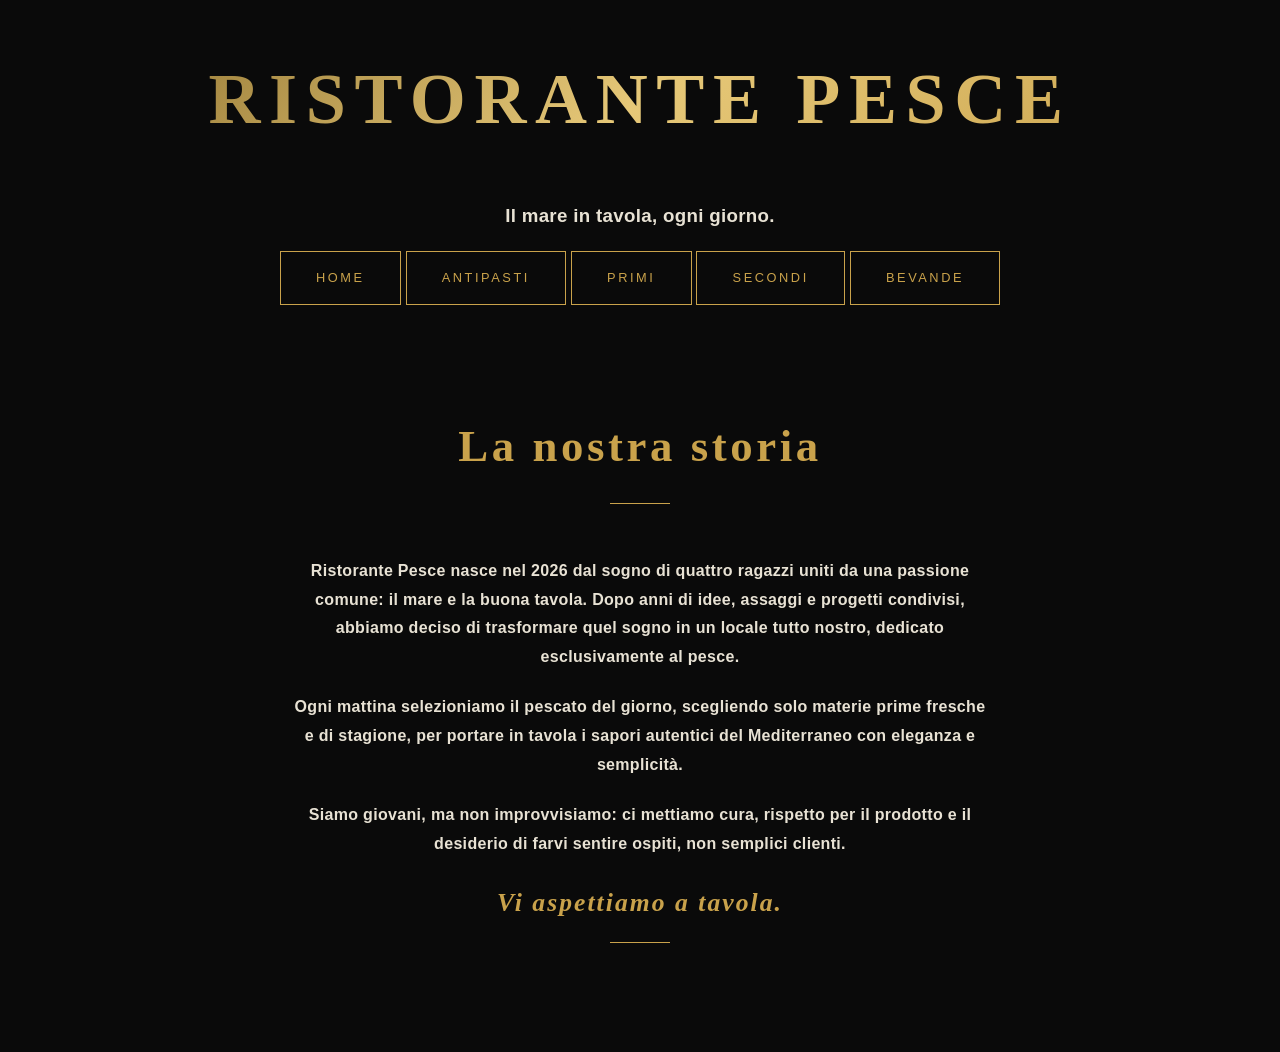
<file: index.html>
<!DOCTYPE html>
<html>
  <head>
    <meta charset="UTF-8">
    <meta name="viewport" content="width=device-width, initial-scale=1.0">
    <title>RISTORANTE PESCE</title>

    <link rel="stylesheet" href="CSS/style.css">
  </head>
  <body>

    <section class="hero">
      <h1><strong>Ristorante Pesce</strong></h1>
      <h3><strong>Il mare in tavola, ogni giorno.</strong></h3>
      <a href="home.html" class="btn">Home</a>
      <a href="antipasti.html" class="btn">Antipasti</a>
      <a href="primi.html" class="btn">Primi</a>
      <a href="secondi.html" class="btn">Secondi</a>
      <a href="bevande.html" class="btn">Bevande</a>
    </section>

    <main>
      <section class="chi-siamo">
        <h2><strong>La nostra storia</strong></h2>
        <h4>
          <strong>Ristorante Pesce nasce nel 2026 dal sogno di quattro ragazzi uniti da una
          passione comune: il mare e la buona tavola. Dopo anni di idee, assaggi e
          progetti condivisi, abbiamo deciso di trasformare quel sogno in un locale
          tutto nostro, dedicato esclusivamente al pesce.</strong>
        </h4>
        <h4>
          <strong>Ogni mattina selezioniamo il pescato del giorno, scegliendo solo materie
          prime fresche e di stagione, per portare in tavola i sapori autentici del
          Mediterraneo con eleganza e semplicità.</strong>
        </h4>
        <h4>
          <strong>Siamo giovani, ma non improvvisiamo: ci mettiamo cura, rispetto per il
          prodotto e il desiderio di farvi sentire ospiti, non semplici clienti.</strong>
        </h4>
        <h2 class="firma"><strong>Vi aspettiamo a tavola.</strong></h2>
      </section>
    </main>

  </body>
</html>
</file>
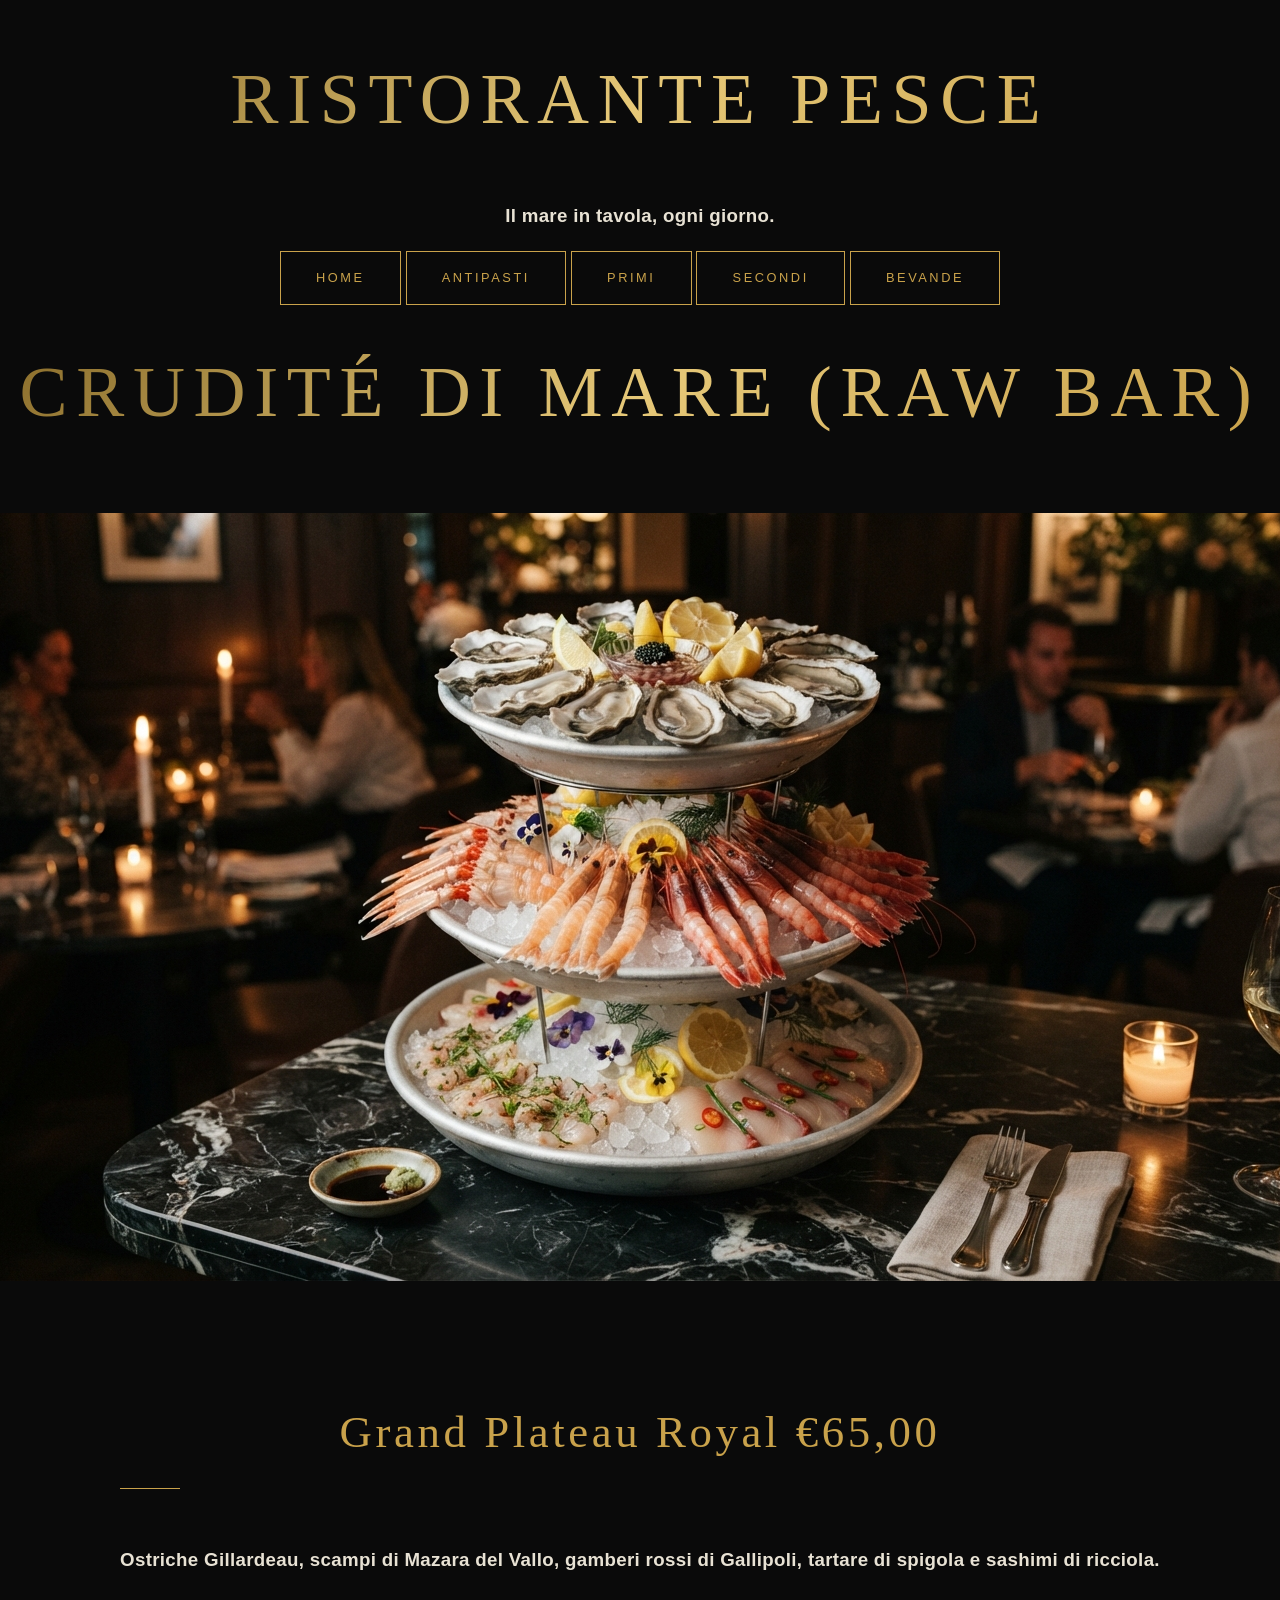
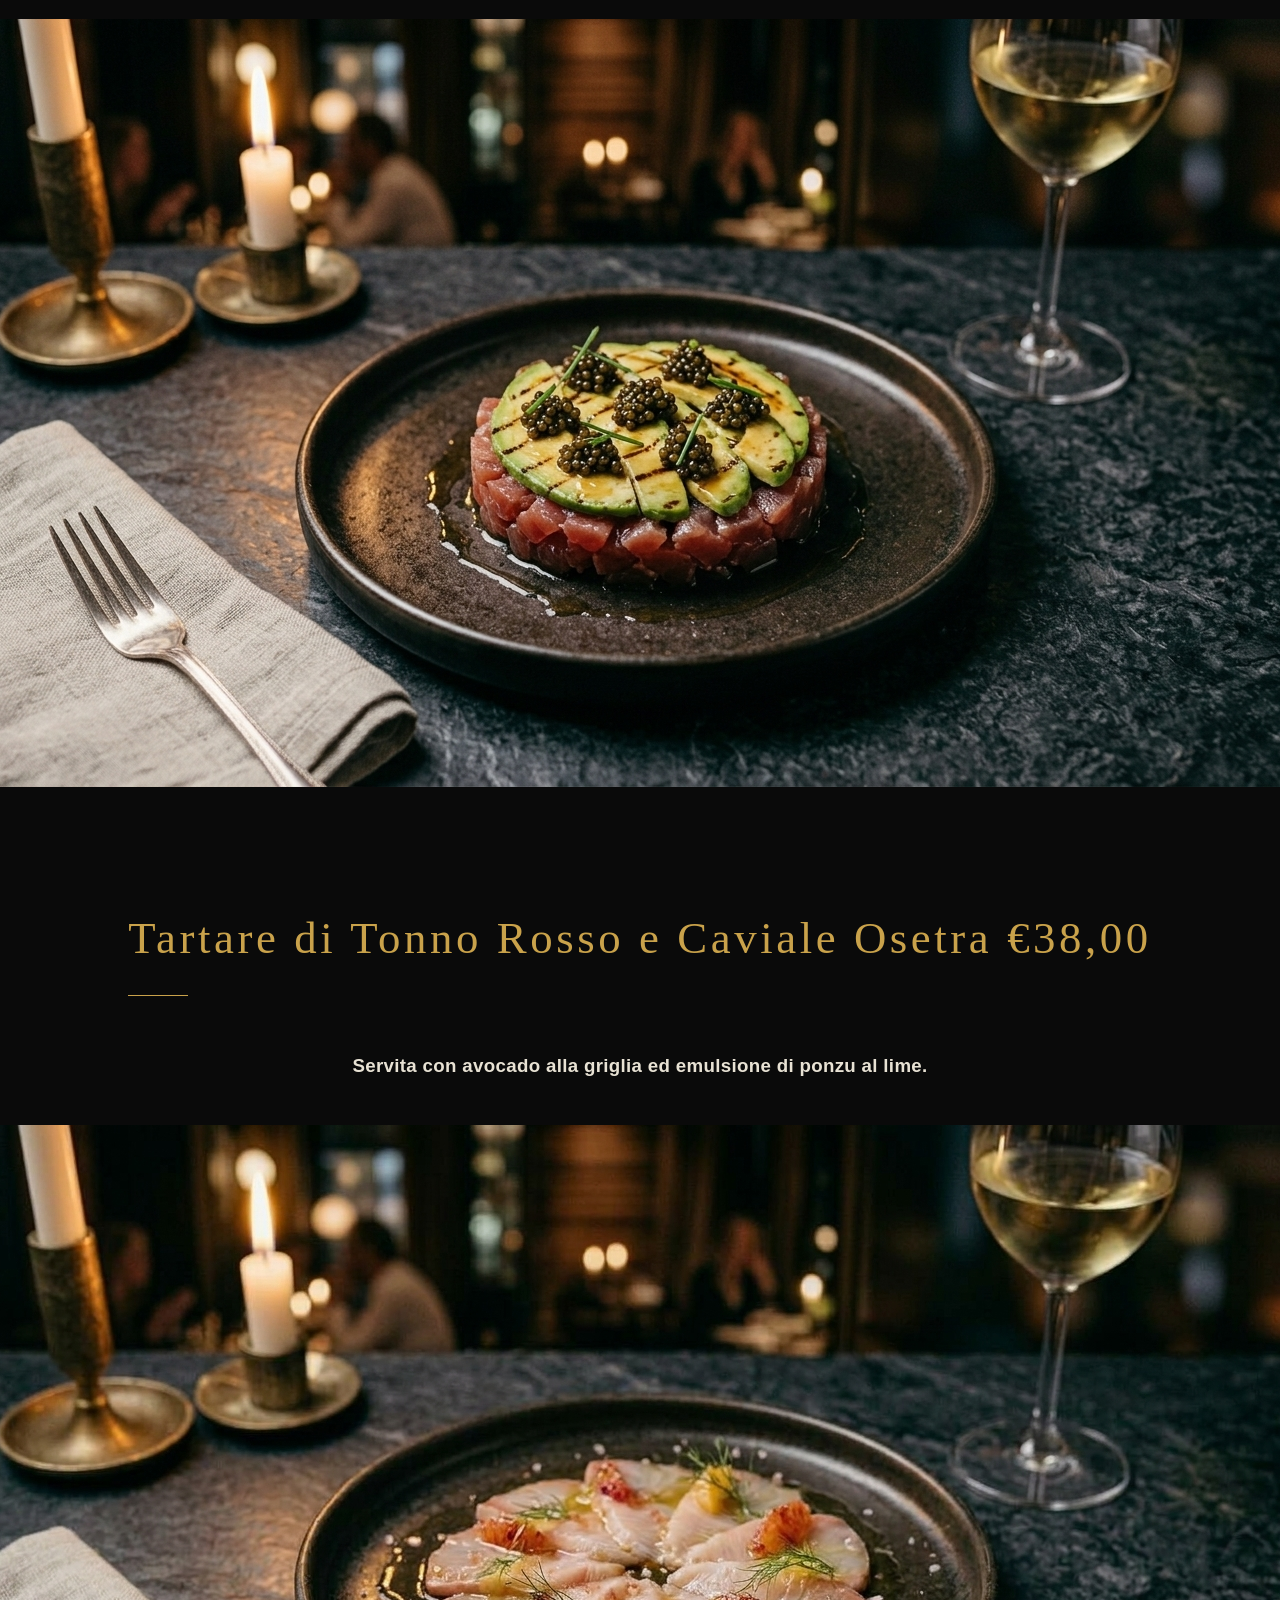
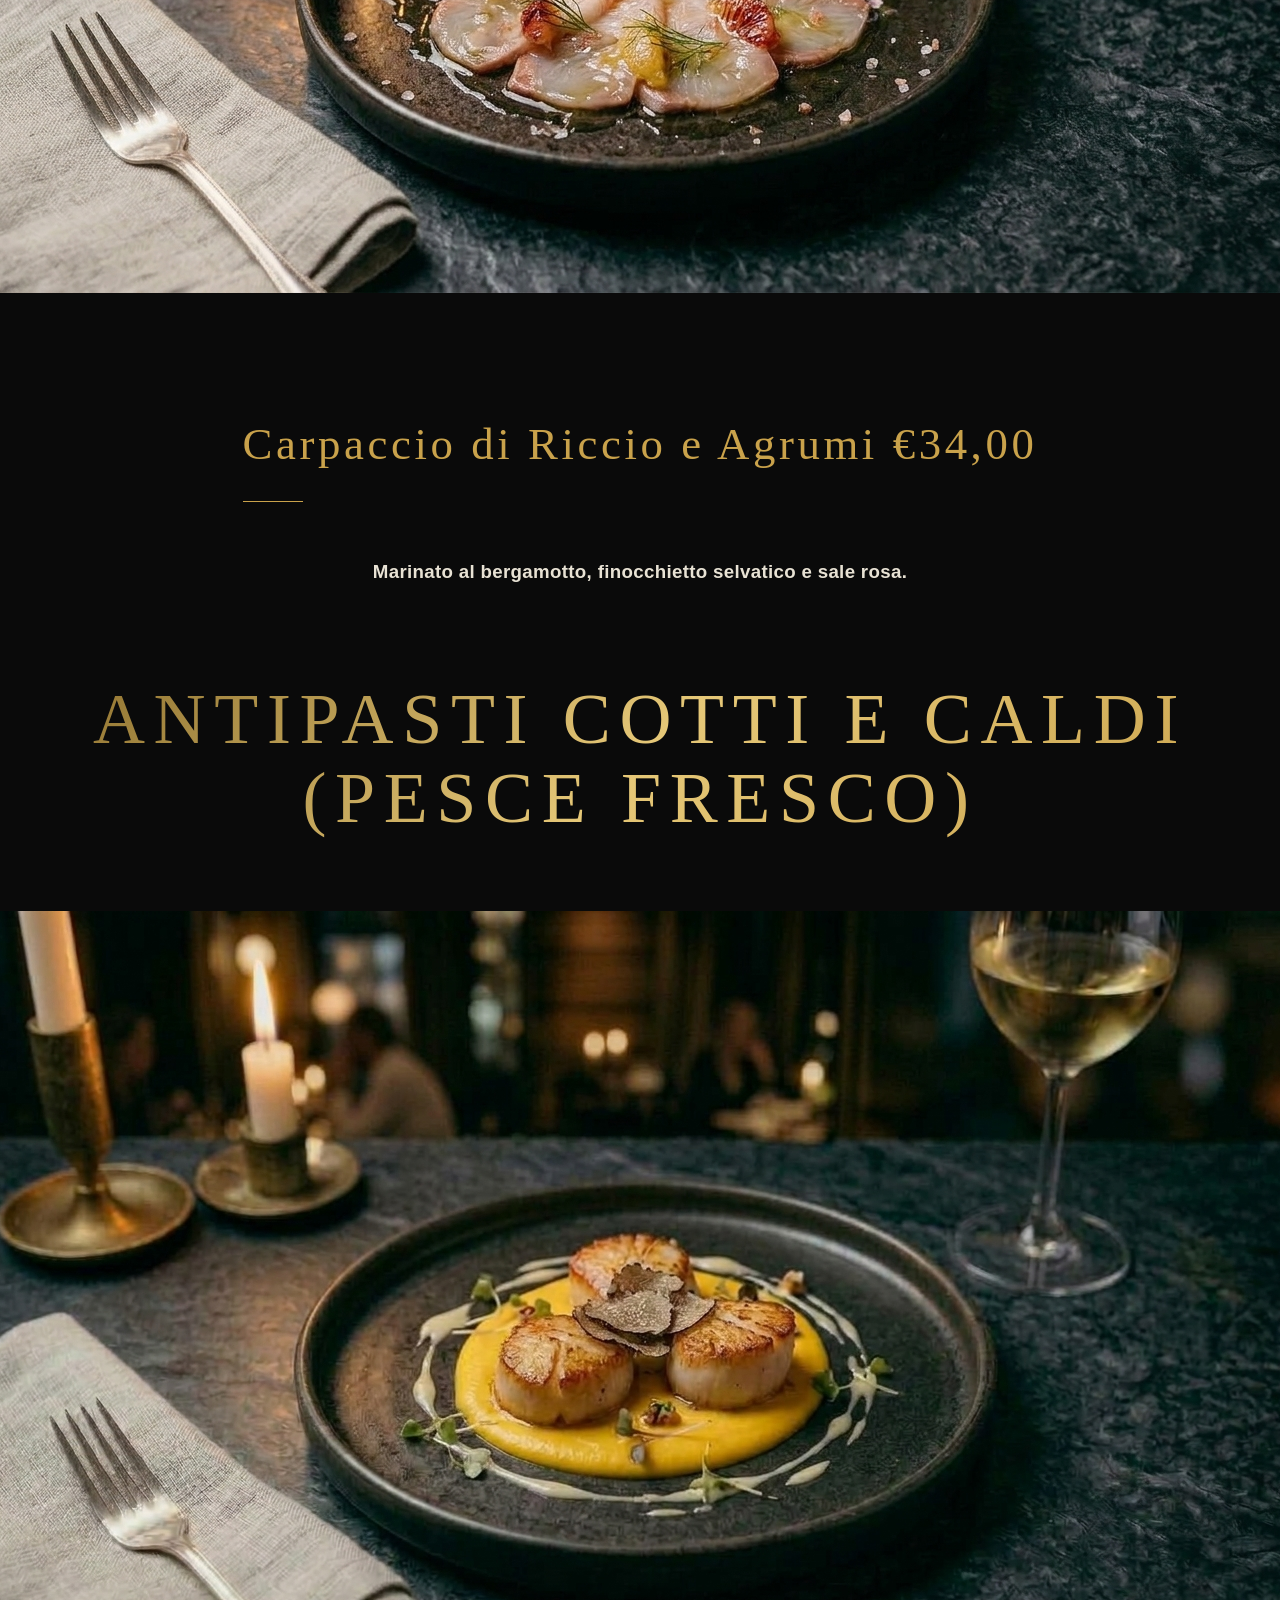
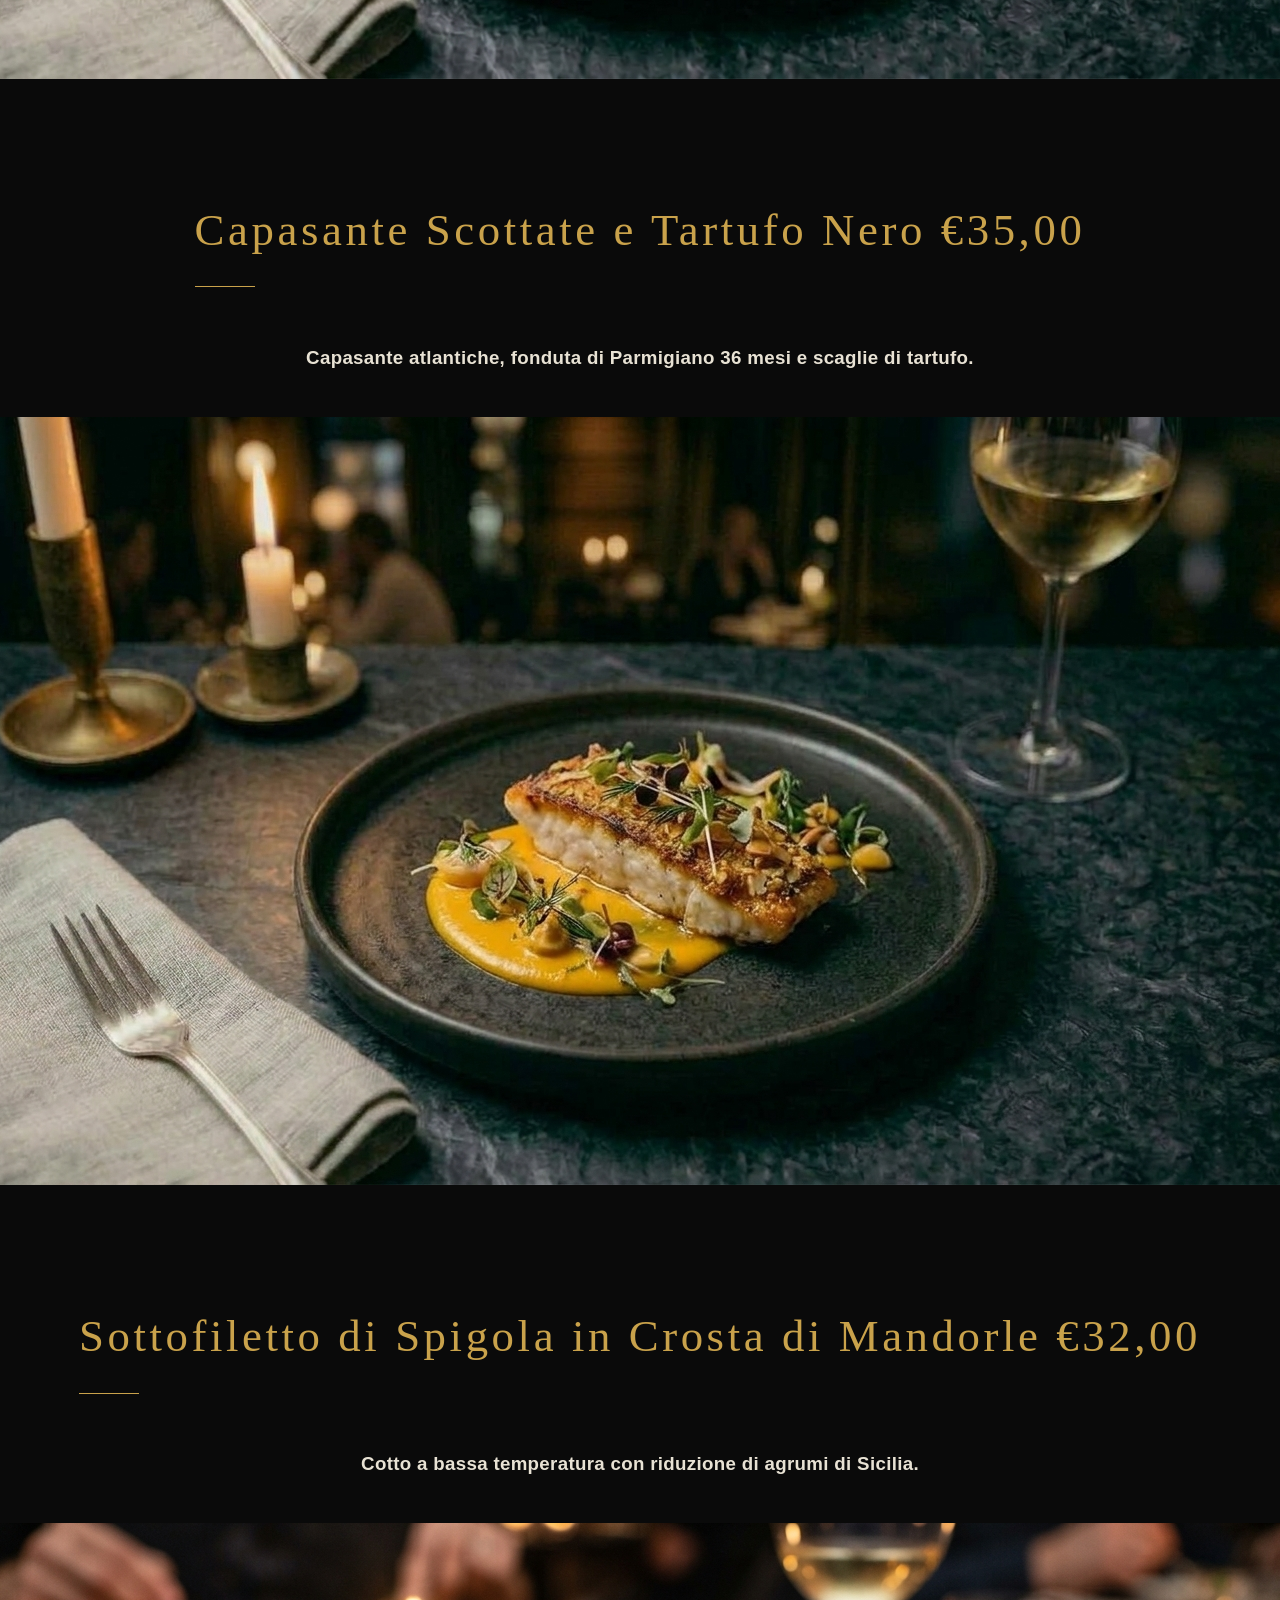
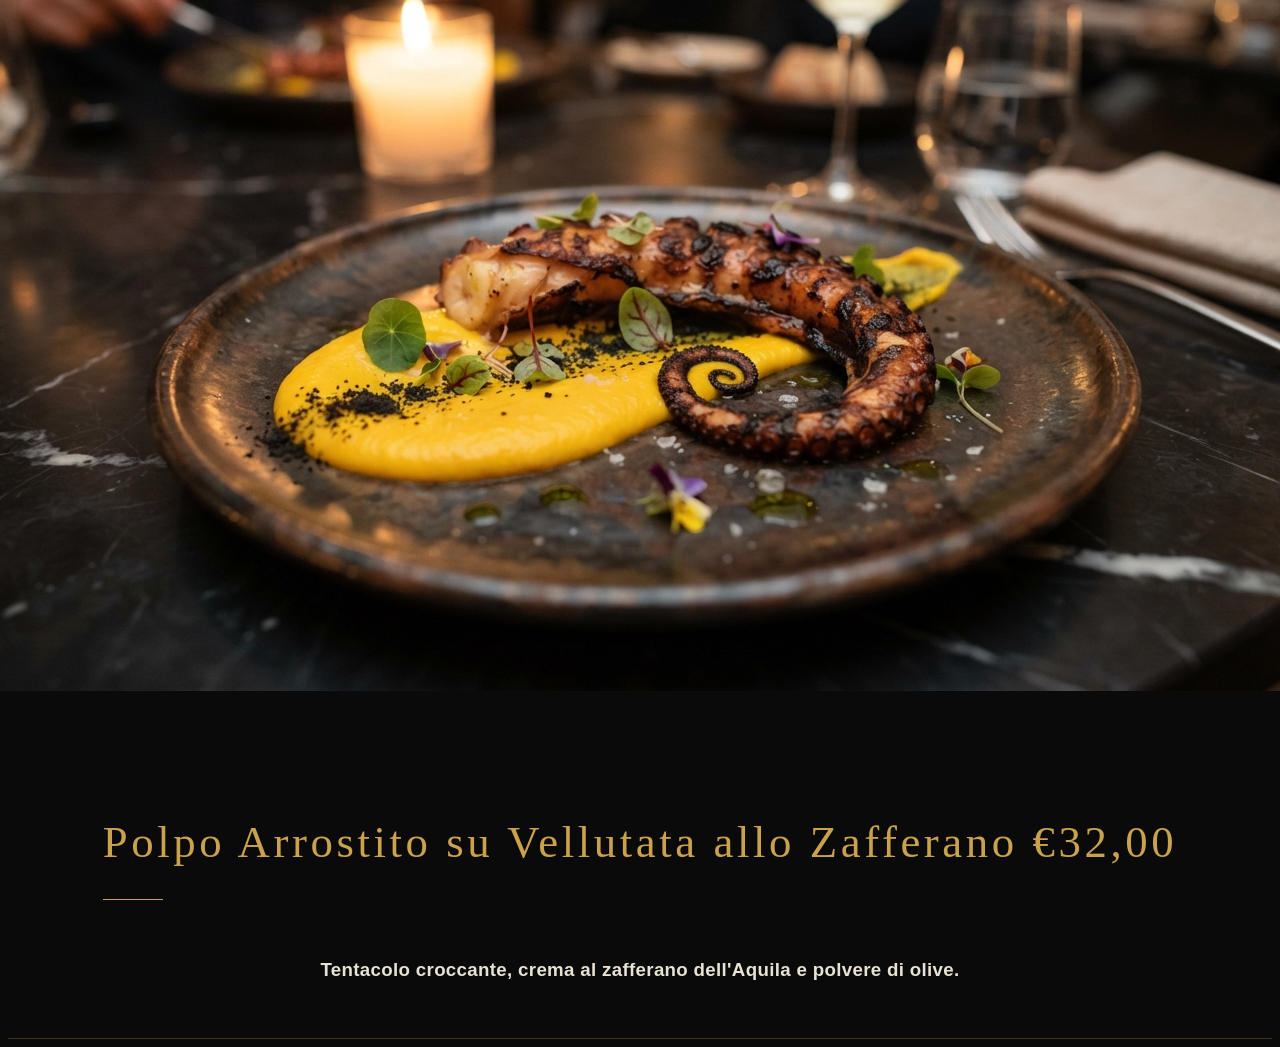
<file: Antipasti.html>
<!DOCTYPE html>
<html>
 <head>
  <meta charset="UTF-8">
  <meta name="viewport" content="width=device-width, initial-scale=1.0">
  <title>RISTORANTE PESCE</title>

  <link rel="stylesheet" href="CSS/style.css">
 </head>
 <body>

  <section class="hero">
    <h1>Ristorante Pesce</h1>
    <h3><strong>Il mare in tavola, ogni giorno.</strong></h3>
    <a href="home.html" class="btn">Home</a>
    <a href="antipasti.html" class="btn">Antipasti</a>
    <a href="primi.html" class="btn">Primi</a>
    <a href="secondi.html" class="btn">Secondi</a>
    <a href="bevande.html" class="btn">Bevande</a>
  </section>

  <main>
    <div id="Antipasti" class="tm-tab-content">
       
      <div class="tm-list">

        <h1> Crudité di Mare (Raw Bar) </h1>

         <div class="tm-list-item">
           <img src="IMG\GrandPlateau.jpg" style="margin-bottom: 50px;" alt="Image" class="tm-list-IMG">
           <div class="tm-black-gb tm-list-item-text">
            <h2 class="tm-list-item-name">Grand Plateau Royal <span class="tm-list-item-price"> €65,00</span></h2>
            <h3 class="tm-list-item-description"><strong>Ostriche Gillardeau, scampi di Mazara del Vallo, gamberi rossi di Gallipoli, tartare di spigola e sashimi di ricciola.</strong></h3>
           </div>
           
             <img src="IMG\TartarediTonnoRossoeCavialeOsetra.png" style="margin-bottom: 50px;" alt="Image" class="tm-list-IMG">
             <div class="tm-black-gb tm-list-item-text">
              <h2 class="tm-list-item-name">Tartare di Tonno Rosso e Caviale Osetra <span class="tm-list-item-price"> €38,00</span></h2>
              <h3 class="tm-list-item-description"><strong>Servita con avocado alla griglia ed emulsione di ponzu al lime.</strong></h3>
             </div>

              <img src="IMG\CarpacciodiRicciolaeAgrumi.jpg" style="margin-bottom: 50px;" alt="Image" class="tm-list-IMG">
         <div class="tm-black-gb tm-list-item-text">
          <h2 class="tm-list-item-name">Carpaccio di Riccio e Agrumi <span class="tm-list-item-price"> €34,00</span></h2>
          <h3 class="tm-list-item-description"><strong>Marinato al bergamotto, finocchietto selvatico e sale rosa.</strong></h3>
         </div>

         <h1> Antipasti Cotti e Caldi (Pesce Fresco) </h1>

            <img src="IMG\CapasanteScottateeTartufoNero.jpg" style="margin-bottom: 50px;" alt="Image" class="tm-list-IMG">
         <div class="tm-black-gb tm-list-item-text">
          <h2 class="tm-list-item-name">Capasante Scottate e Tartufo Nero <span class="tm-list-item-price"> €35,00</span></h3>
          <h3 class="tm-list-item-description"><strong>Capasante atlantiche, fonduta di Parmigiano 36 mesi e scaglie di tartufo.</strong></h3>
         </div>

          <img src="IMG\SottofilettodiSpigolainCrostadiMandorle.jpg" style="margin-bottom: 50px;" alt="Image" class="tm-list-IMG">
         <div class="tm-black-gb tm-list-item-text">
          <h2 class="tm-list-item-name">Sottofiletto di Spigola in Crosta di Mandorle <span class="tm-list-item-price"> €32,00</span></h2>
          <h3 class="tm-list-item-description"><strong>Cotto a bassa temperatura con riduzione di agrumi di Sicilia.</strong></h3>
         </div>

             <img src="IMG\PolpoArrostito suVellutata alloZafferano.jpg" style="margin-bottom: 50px;" alt="Image" class="tm-list-IMG">
         <div class="tm-black-gb tm-list-item-text">
          <h2 class="tm-list-item-name">Polpo Arrostito su Vellutata allo Zafferano <span class="tm-list-item-price"> €32,00</span></h2>
          <h3 class="tm-list-item-description"><strong>Tentacolo croccante, crema al zafferano dell'Aquila e polvere di olive.</strong></h3>
         </div>
      </div>
    </div>
  </main>

 </body>
</html>
</file>
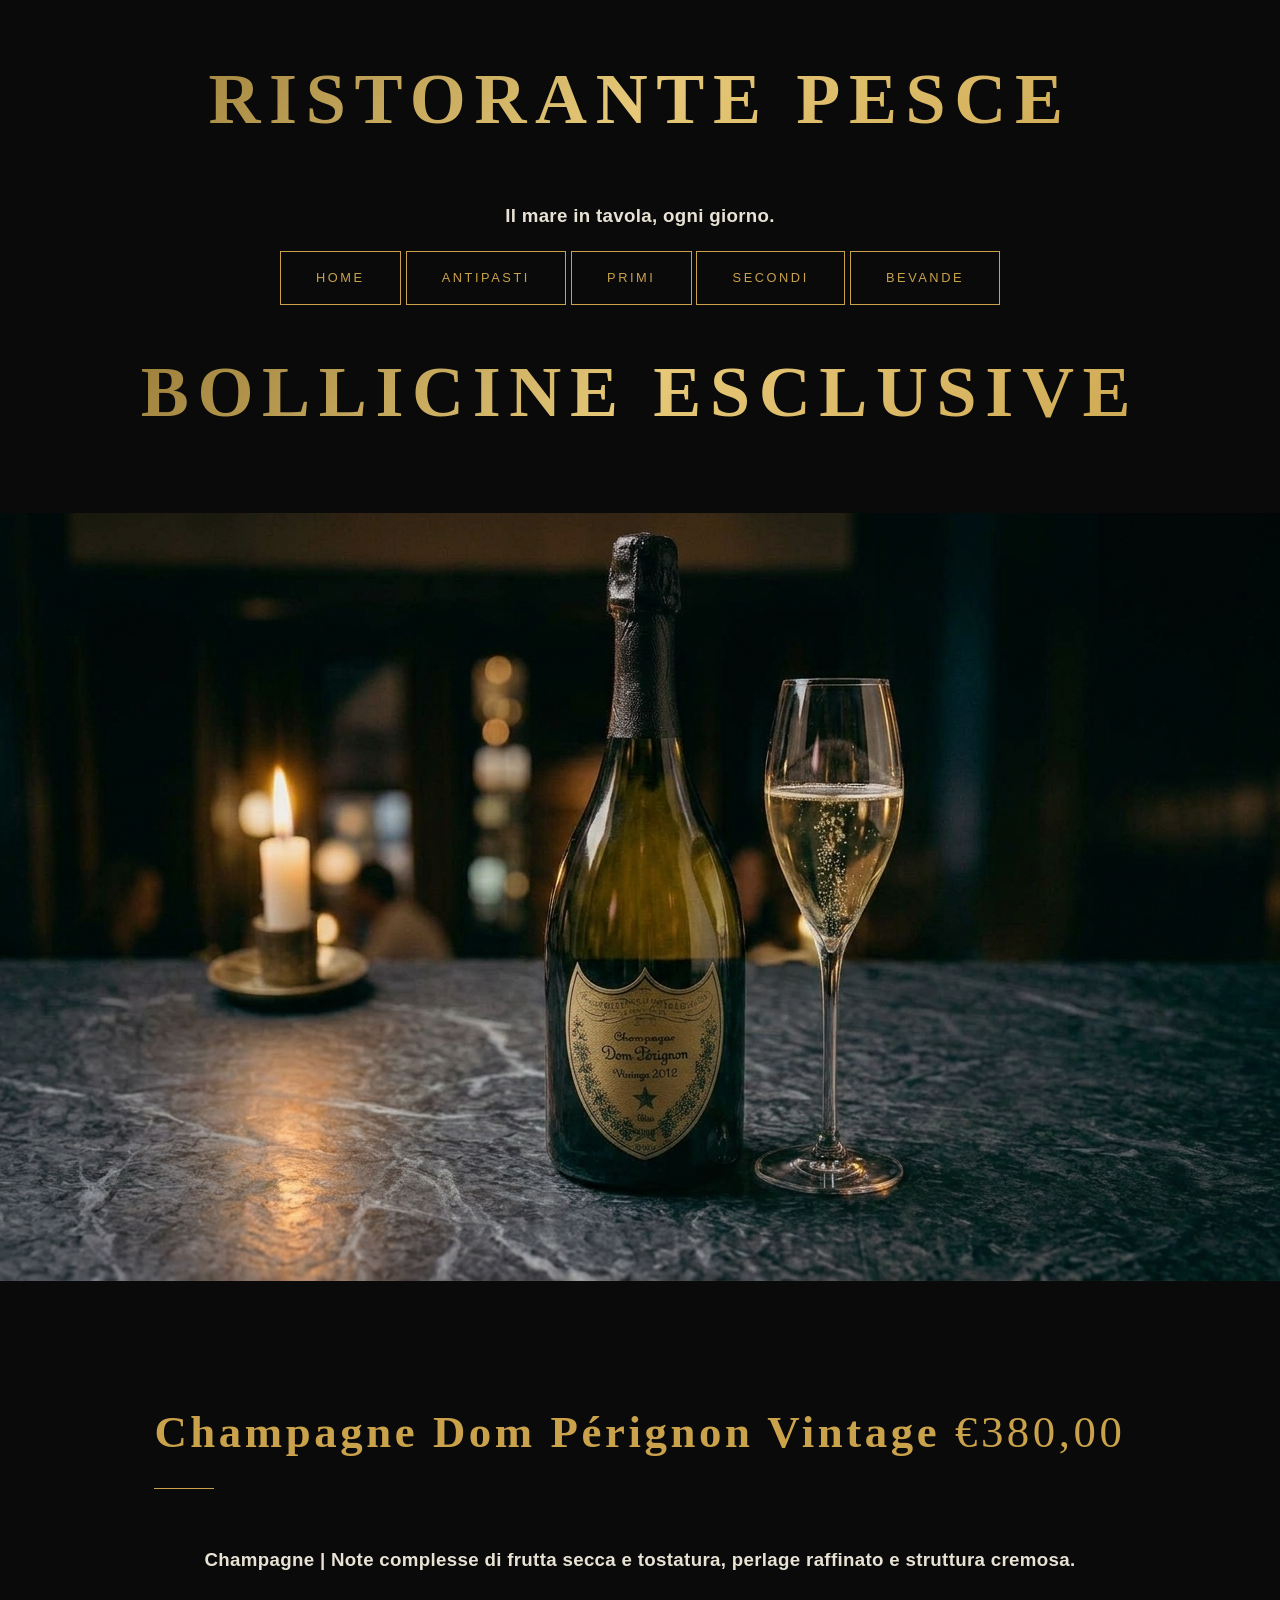
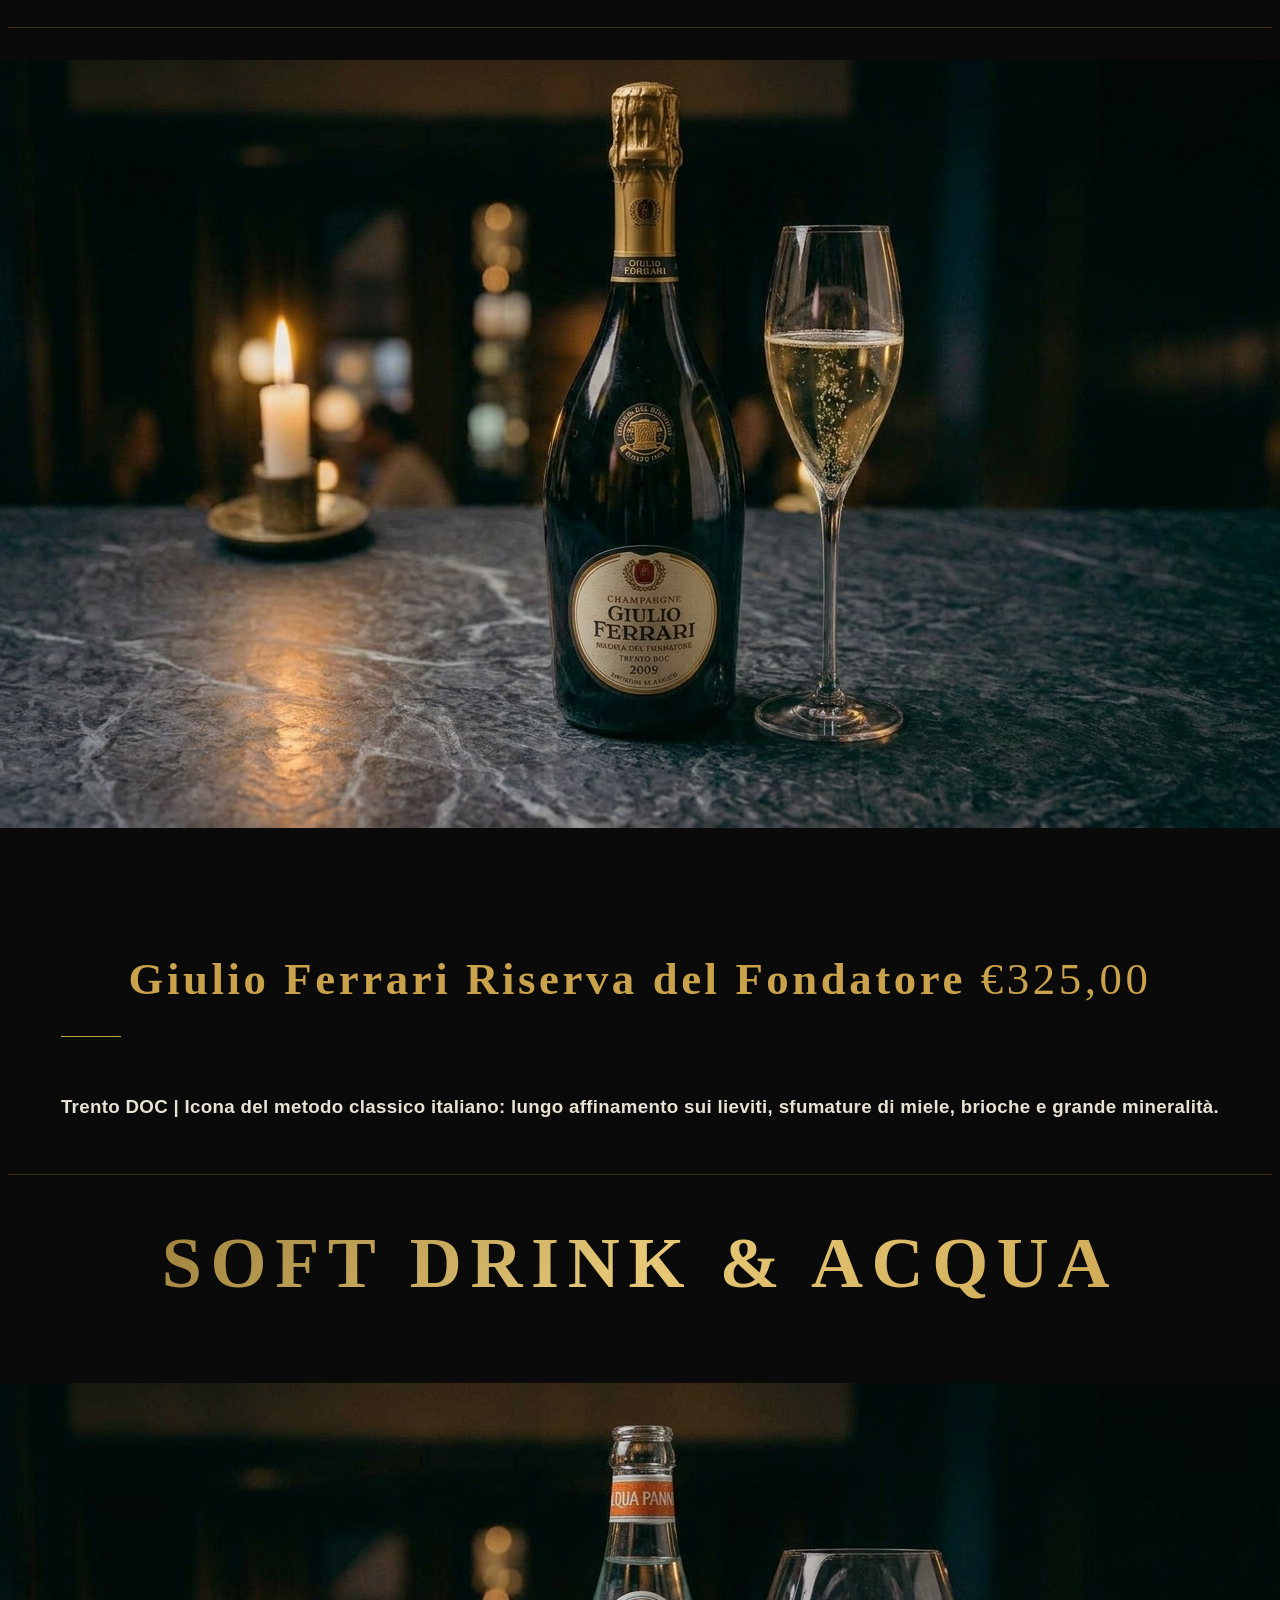
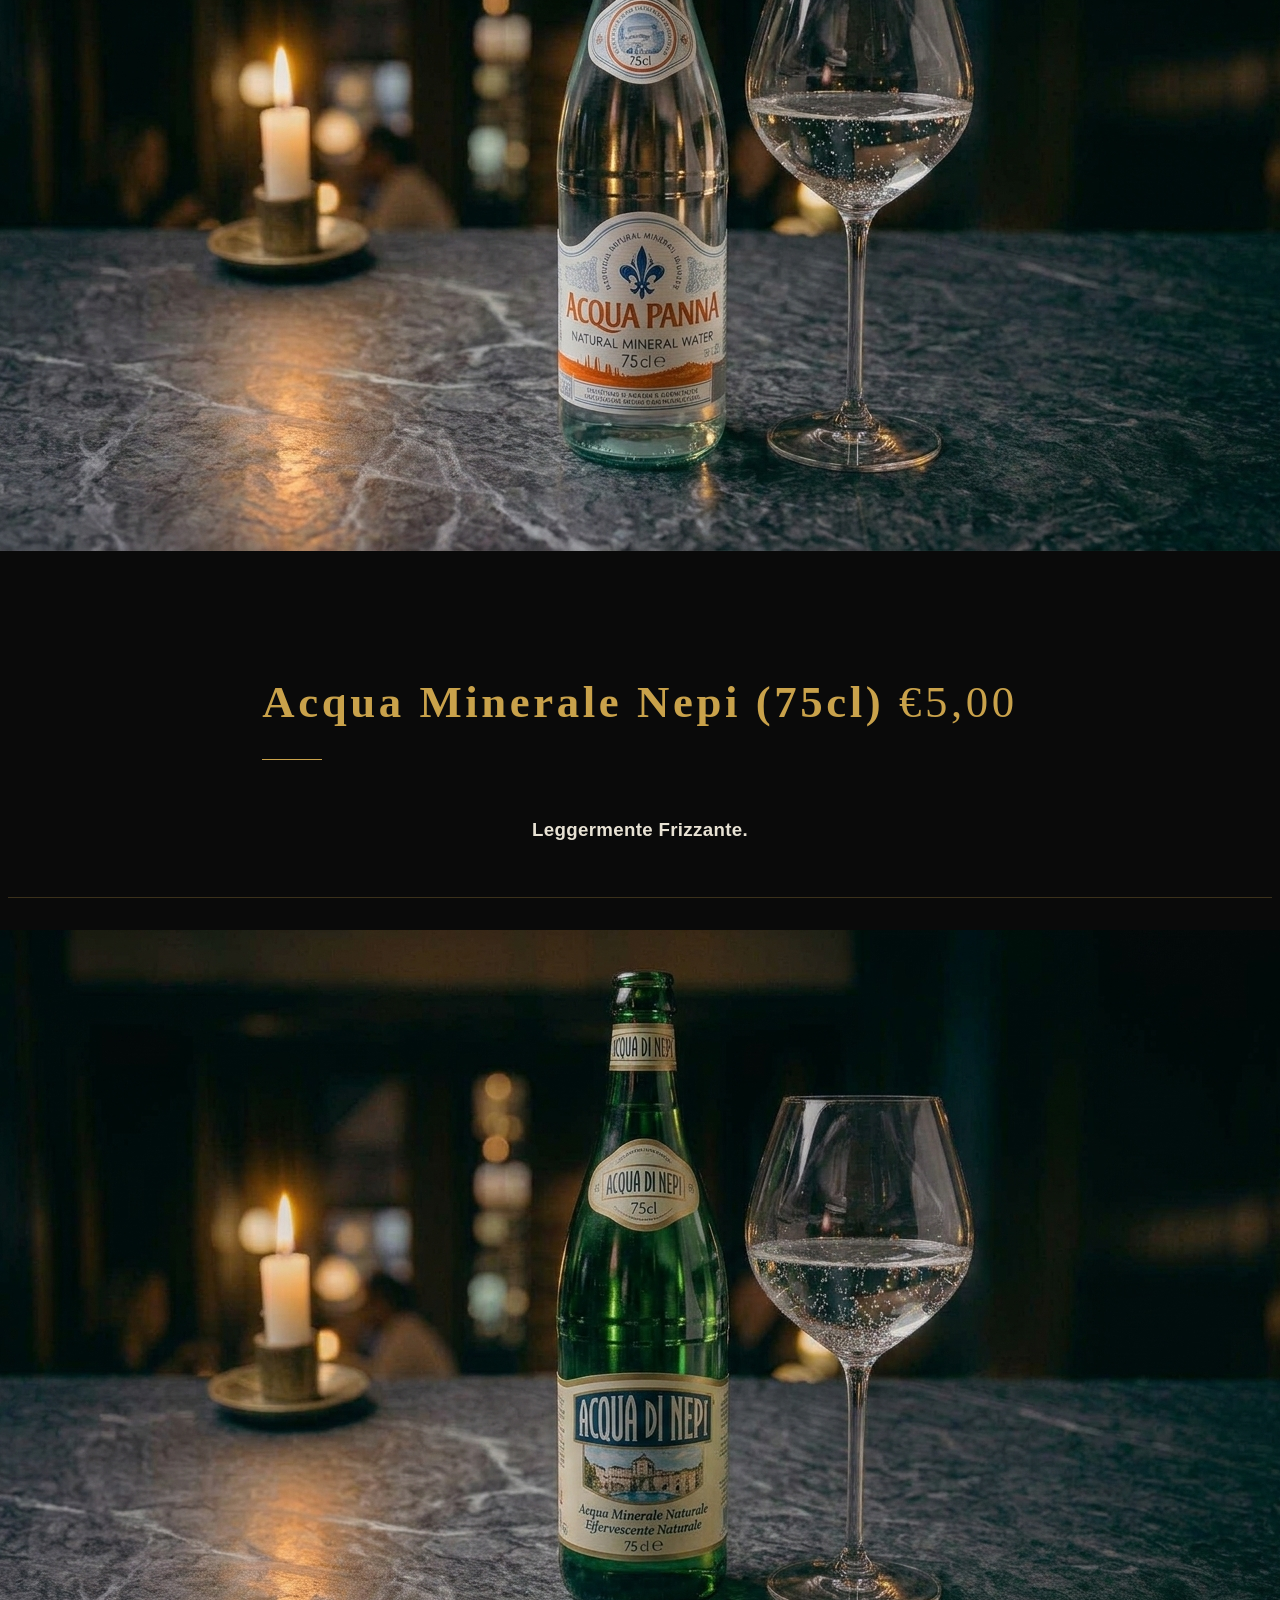
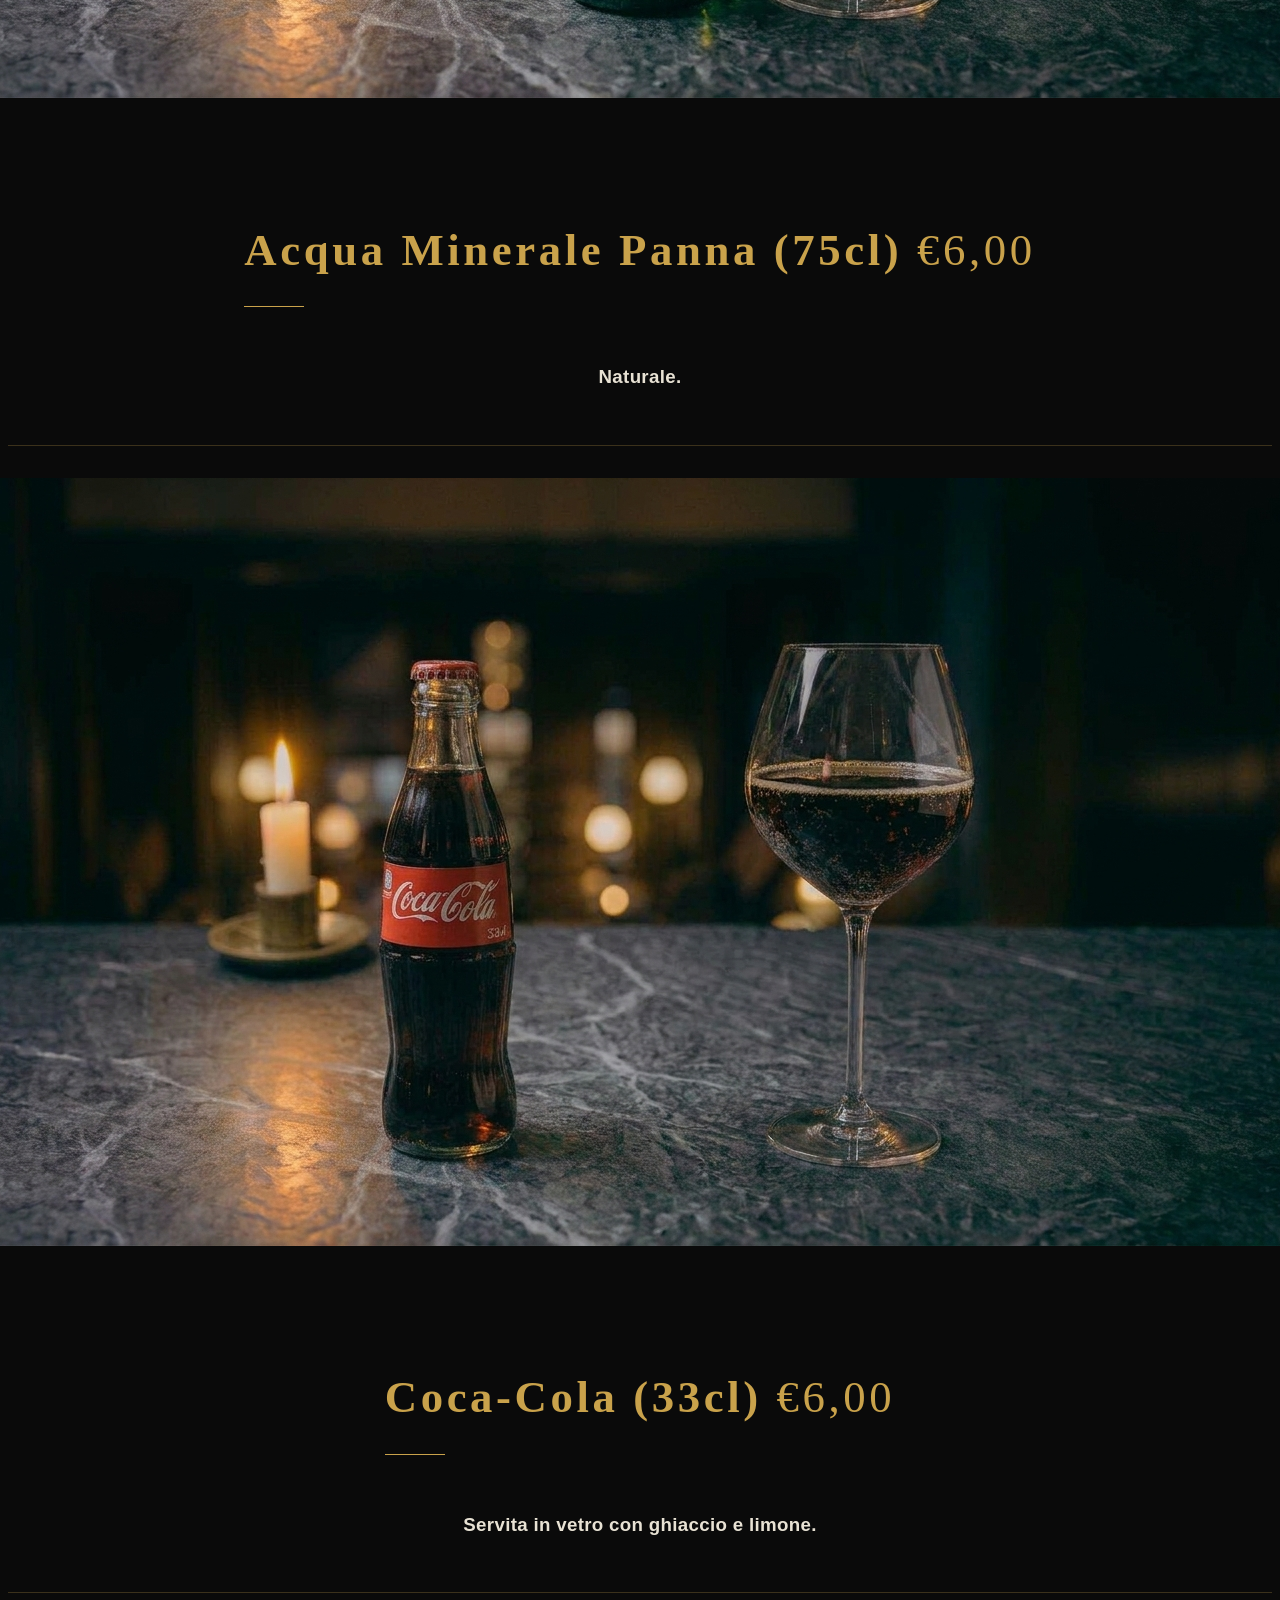
<file: Bevande.html>
<!DOCTYPE html>
<html>
 <head>
  <meta charset="UTF-8">
  <meta name="viewport" content="width=device-width, initial-scale=1.0">
  <title>RISTORANTE PESCE</title>

  <link rel="stylesheet" href="CSS/style.css">
 </head>
 <body>

  <section class="hero">
    <h1><strong>Ristorante Pesce</strong></h1>
    <h3><strong>Il mare in tavola, ogni giorno.</strong></h3>
    <a href="home.html" class="btn">Home</a>
    <a href="antipasti.html" class="btn">Antipasti</a>
    <a href="primi.html" class="btn">Primi</a>
    <a href="secondi.html" class="btn">Secondi</a>
    <a href="bevande.html" class="btn">Bevande</a>
  </section>

  <main>
    <div id="Bevande" class="tm-tab-content">
      <div class="tm-list">

        <h1><strong>Bollicine Esclusive</strong></h1>

        <div class="tm-list-item">
          <img src="IMG\DomPerignon.jpg" style="margin-bottom: 50px;" alt="Image" class="tm-list-IMG">
          <div class="tm-black-gb tm-list-item-text">
            <h2 class="tm-list-item-name"><strong>Champagne Dom Pérignon Vintage</strong> <span class="tm-list-item-price"> €380,00</span></h2>
            <h3 class="tm-list-item-description"><strong>Champagne | Note complesse di frutta secca e tostatura, perlage raffinato e struttura cremosa.</strong></h3>
          </div>
        </div>

        <div class="tm-list-item">
          <img src="IMG\Ferrari.jpg" style="margin-bottom: 50px;" alt="Image" class="tm-list-IMG">
          <div class="tm-black-gb tm-list-item-text">
            <h2 class="tm-list-item-name"><strong>Giulio Ferrari Riserva del Fondatore</strong> <span class="tm-list-item-price"> €325,00</span></h2>
            <h3 class="tm-list-item-description"><strong>Trento DOC | Icona del metodo classico italiano: lungo affinamento sui lieviti, sfumature di miele, brioche e grande mineralità.</strong></h3>
          </div>
        </div>

        <h1><strong>Soft Drink & Acqua</strong></h1>

        <div class="tm-list-item">
          <img src="IMG\AcquaPanna.jpg" style="margin-bottom: 50px;" alt="Image" class="tm-list-IMG">
          <div class="tm-black-gb tm-list-item-text">
            <h2 class="tm-list-item-name"><strong>Acqua Minerale Nepi (75cl)</strong> <span class="tm-list-item-price"> €5,00</span></h2>
            <h3 class="tm-list-item-description"><strong>Leggermente Frizzante.</strong></h3>
          </div>
        </div>

        <div class="tm-list-item">
          <img src="IMG\AcquaNepi.jpg" style="margin-bottom: 50px;" alt="Image" class="tm-list-IMG">
          <div class="tm-black-gb tm-list-item-text">
            <h2 class="tm-list-item-name"><strong>Acqua Minerale Panna (75cl)</strong> <span class="tm-list-item-price"> €6,00</span></h2>
            <h3 class="tm-list-item-description"><strong>Naturale.</strong></h3>
          </div>
        </div>

        <div class="tm-list-item">
          <img src="IMG\CocaCola.jpg" style="margin-bottom: 50px;" alt="Image" class="tm-list-IMG">
          <div class="tm-black-gb tm-list-item-text">
            <h2 class="tm-list-item-name"><strong>Coca-Cola (33cl)</strong> <span class="tm-list-item-price"> €6,00</span></h2>
            <h3 class="tm-list-item-description"><strong>Servita in vetro con ghiaccio e limone.</strong></h3>
          </div>
        </div>

      </div>
    </div>
  </main>

 </body>
</html>
</file>
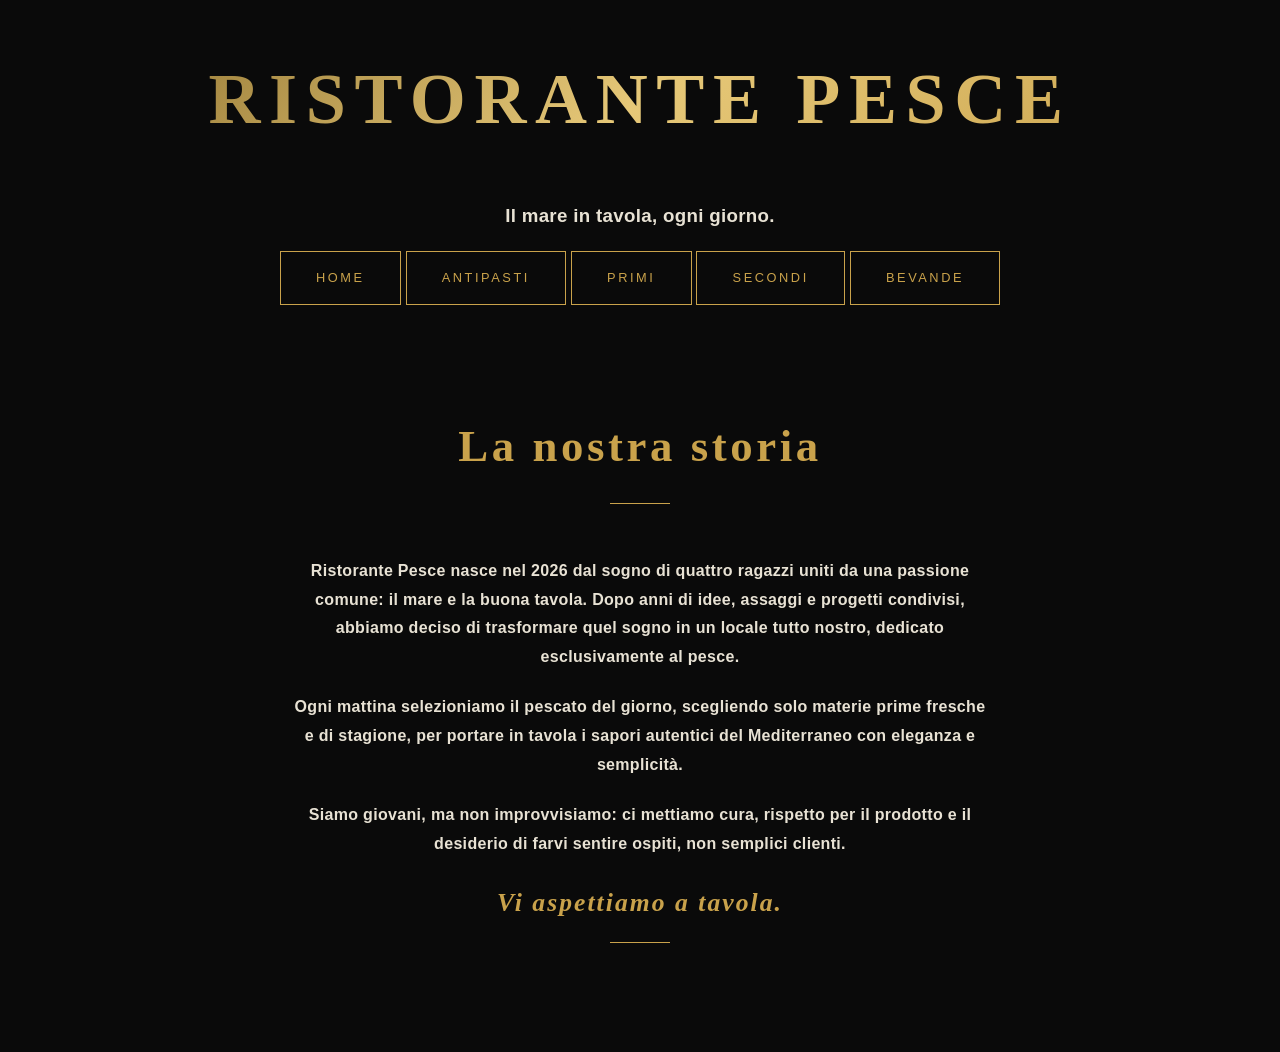
<file: home.html>
<!DOCTYPE html>
<html>
  <head>
    <meta charset="UTF-8">
    <meta name="viewport" content="width=device-width, initial-scale=1.0">
    <title>RISTORANTE PESCE</title>

    <link rel="stylesheet" href="CSS/style.css">
  </head>
  <body>

    <section class="hero">
      <h1><strong>Ristorante Pesce</strong></h1>
      <h3><strong>Il mare in tavola, ogni giorno.</strong></h3>
      <a href="home.html" class="btn">Home</a>
      <a href="antipasti.html" class="btn">Antipasti</a>
      <a href="primi.html" class="btn">Primi</a>
      <a href="secondi.html" class="btn">Secondi</a>
      <a href="bevande.html" class="btn">Bevande</a>
    </section>

    <main>
      <section class="chi-siamo">
        <h2><strong>La nostra storia</strong></h2>
        <h4>
          <strong>Ristorante Pesce nasce nel 2026 dal sogno di quattro ragazzi uniti da una
          passione comune: il mare e la buona tavola. Dopo anni di idee, assaggi e
          progetti condivisi, abbiamo deciso di trasformare quel sogno in un locale
          tutto nostro, dedicato esclusivamente al pesce.</strong>
        </h4>
        <h4>
          <strong>Ogni mattina selezioniamo il pescato del giorno, scegliendo solo materie
          prime fresche e di stagione, per portare in tavola i sapori autentici del
          Mediterraneo con eleganza e semplicità.</strong>
        </h4>
        <h4>
          <strong>Siamo giovani, ma non improvvisiamo: ci mettiamo cura, rispetto per il
          prodotto e il desiderio di farvi sentire ospiti, non semplici clienti.</strong>
        </h4>
        <h2 class="firma"><strong>Vi aspettiamo a tavola.</strong></h2>
      </section>
    </main>

  </body>
</html>
</file>
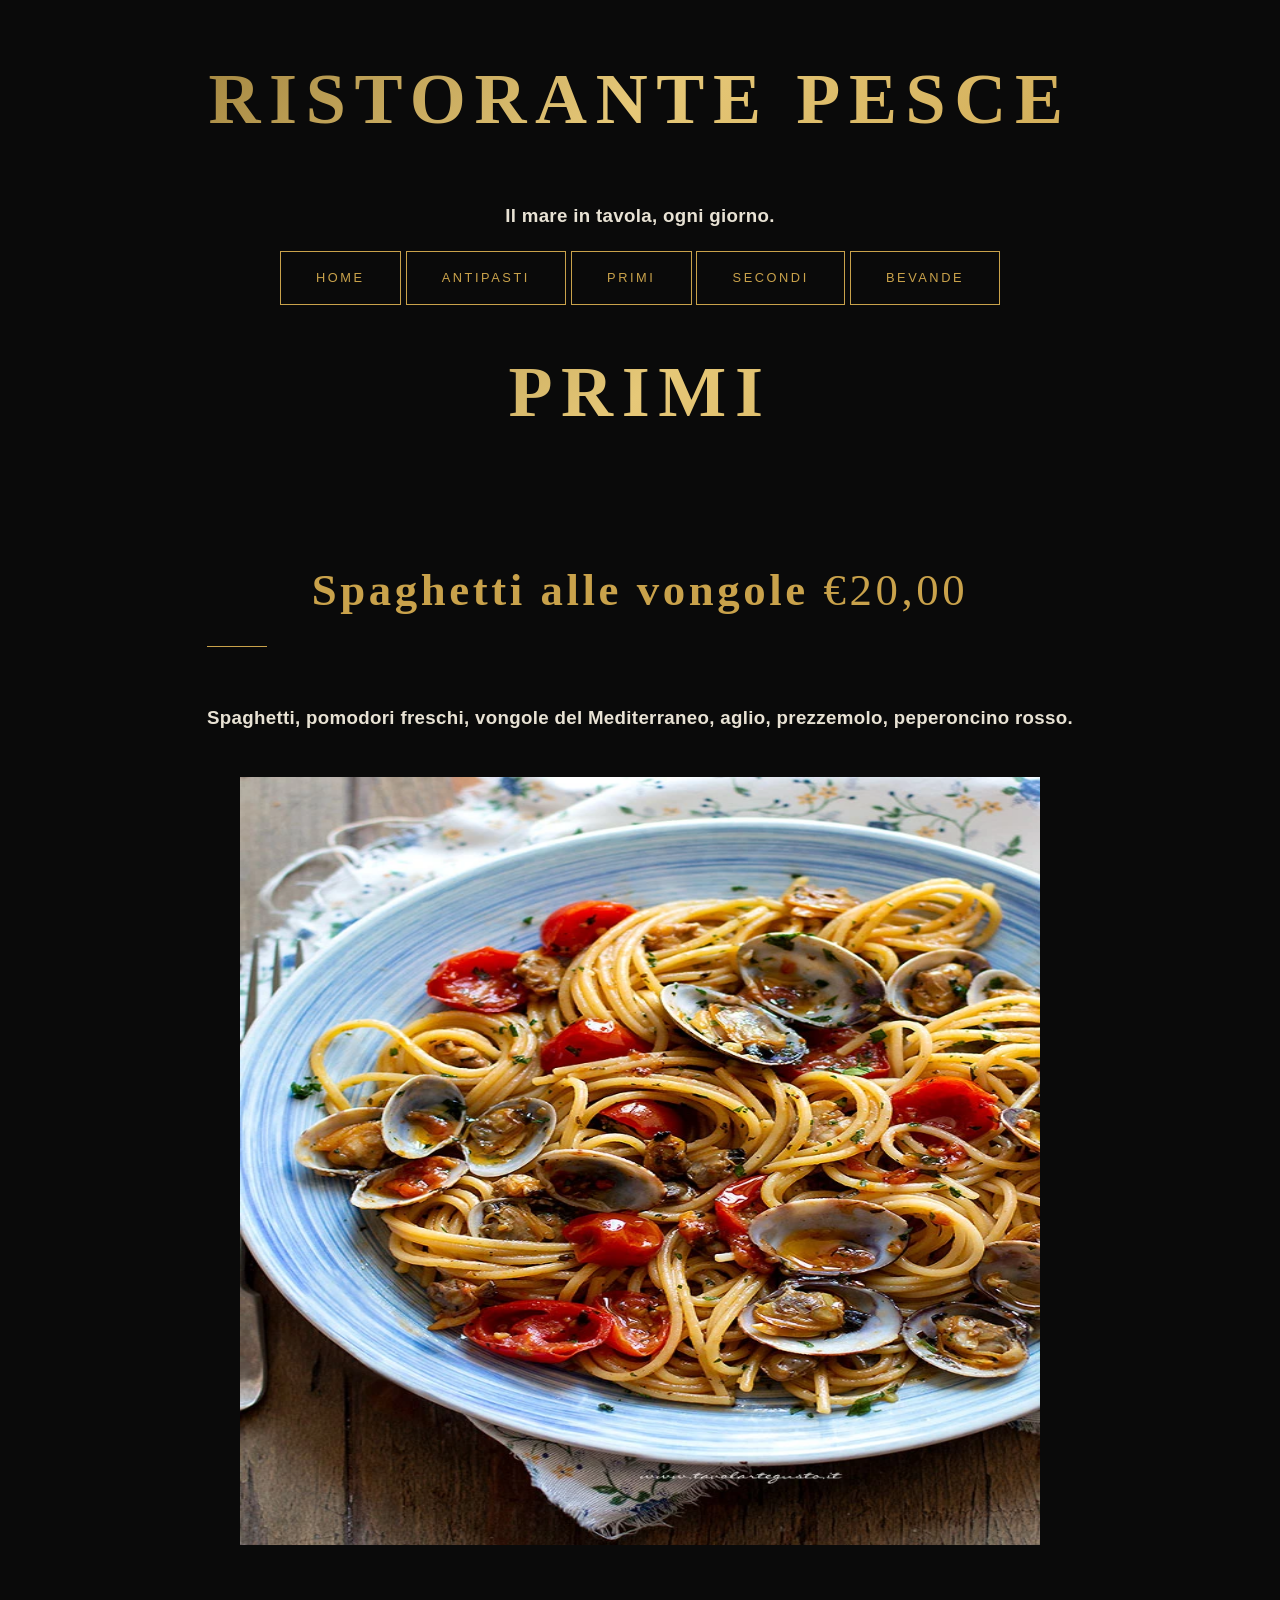
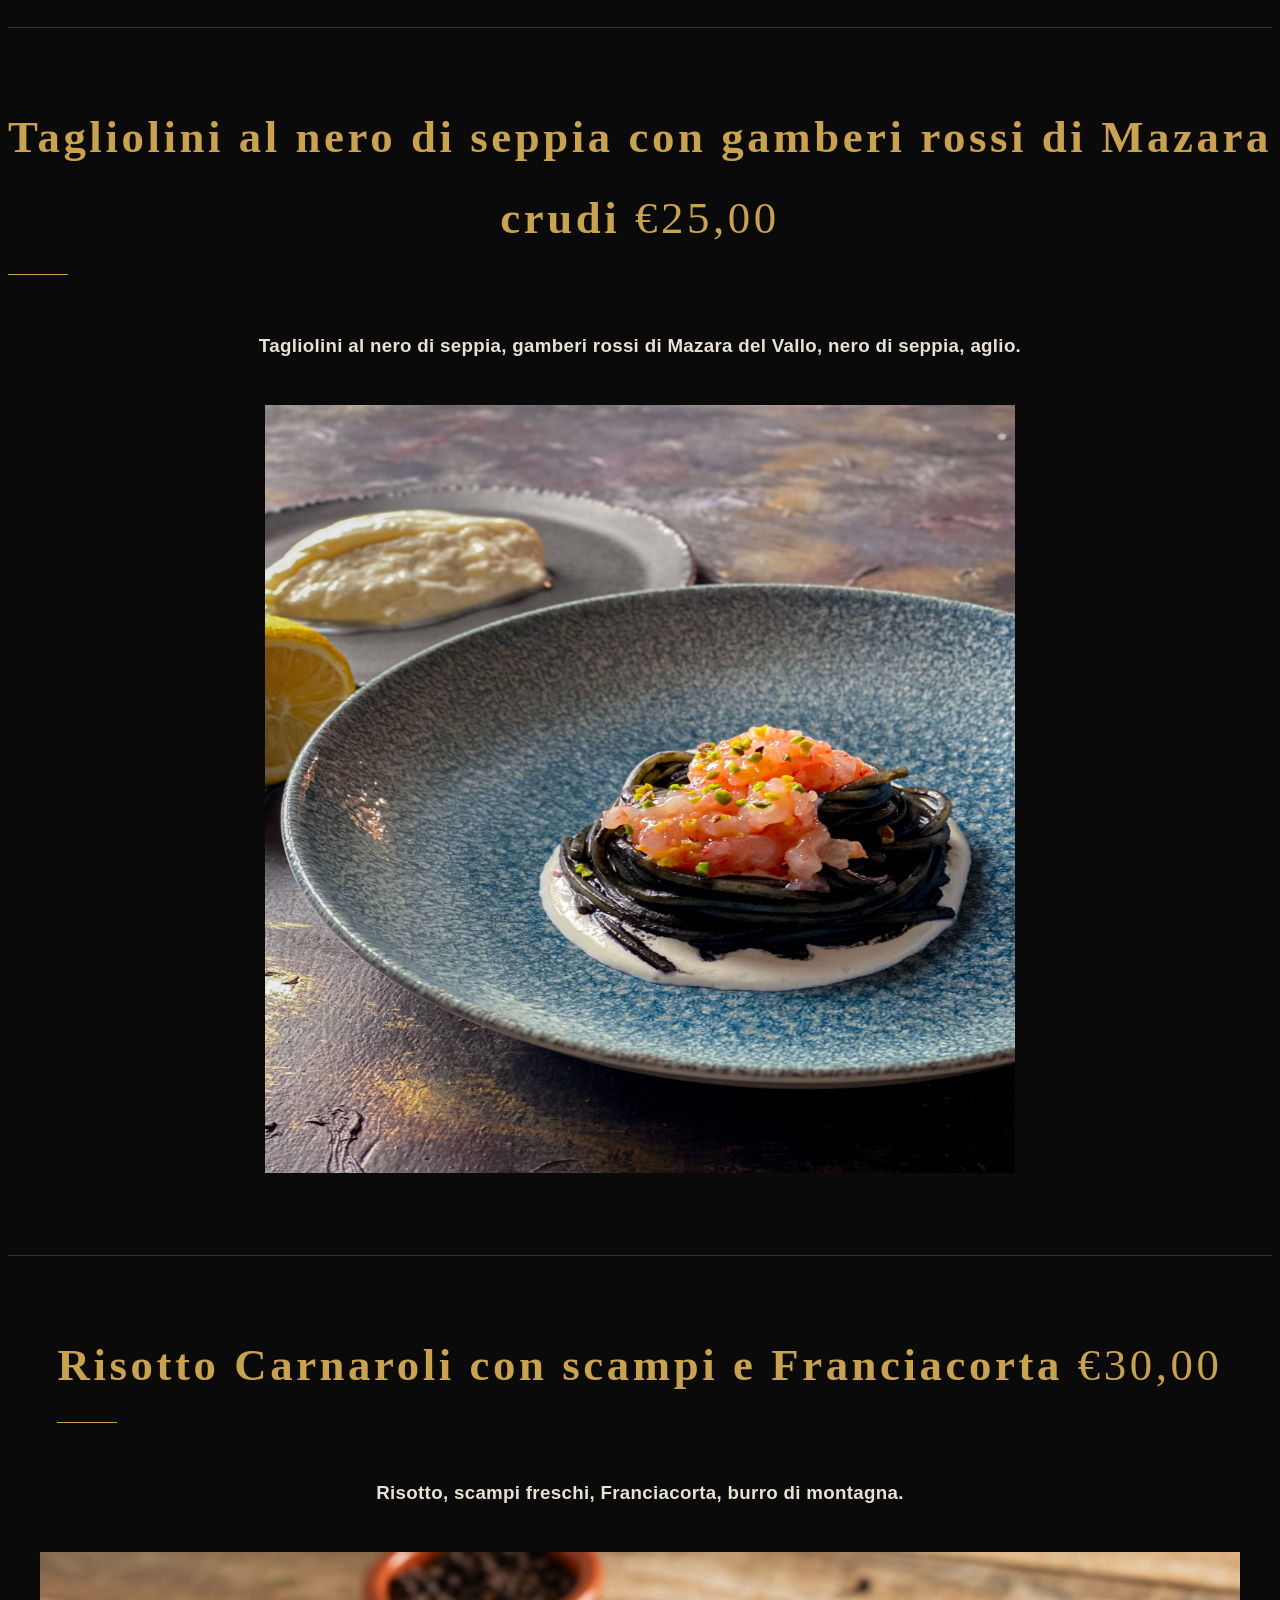
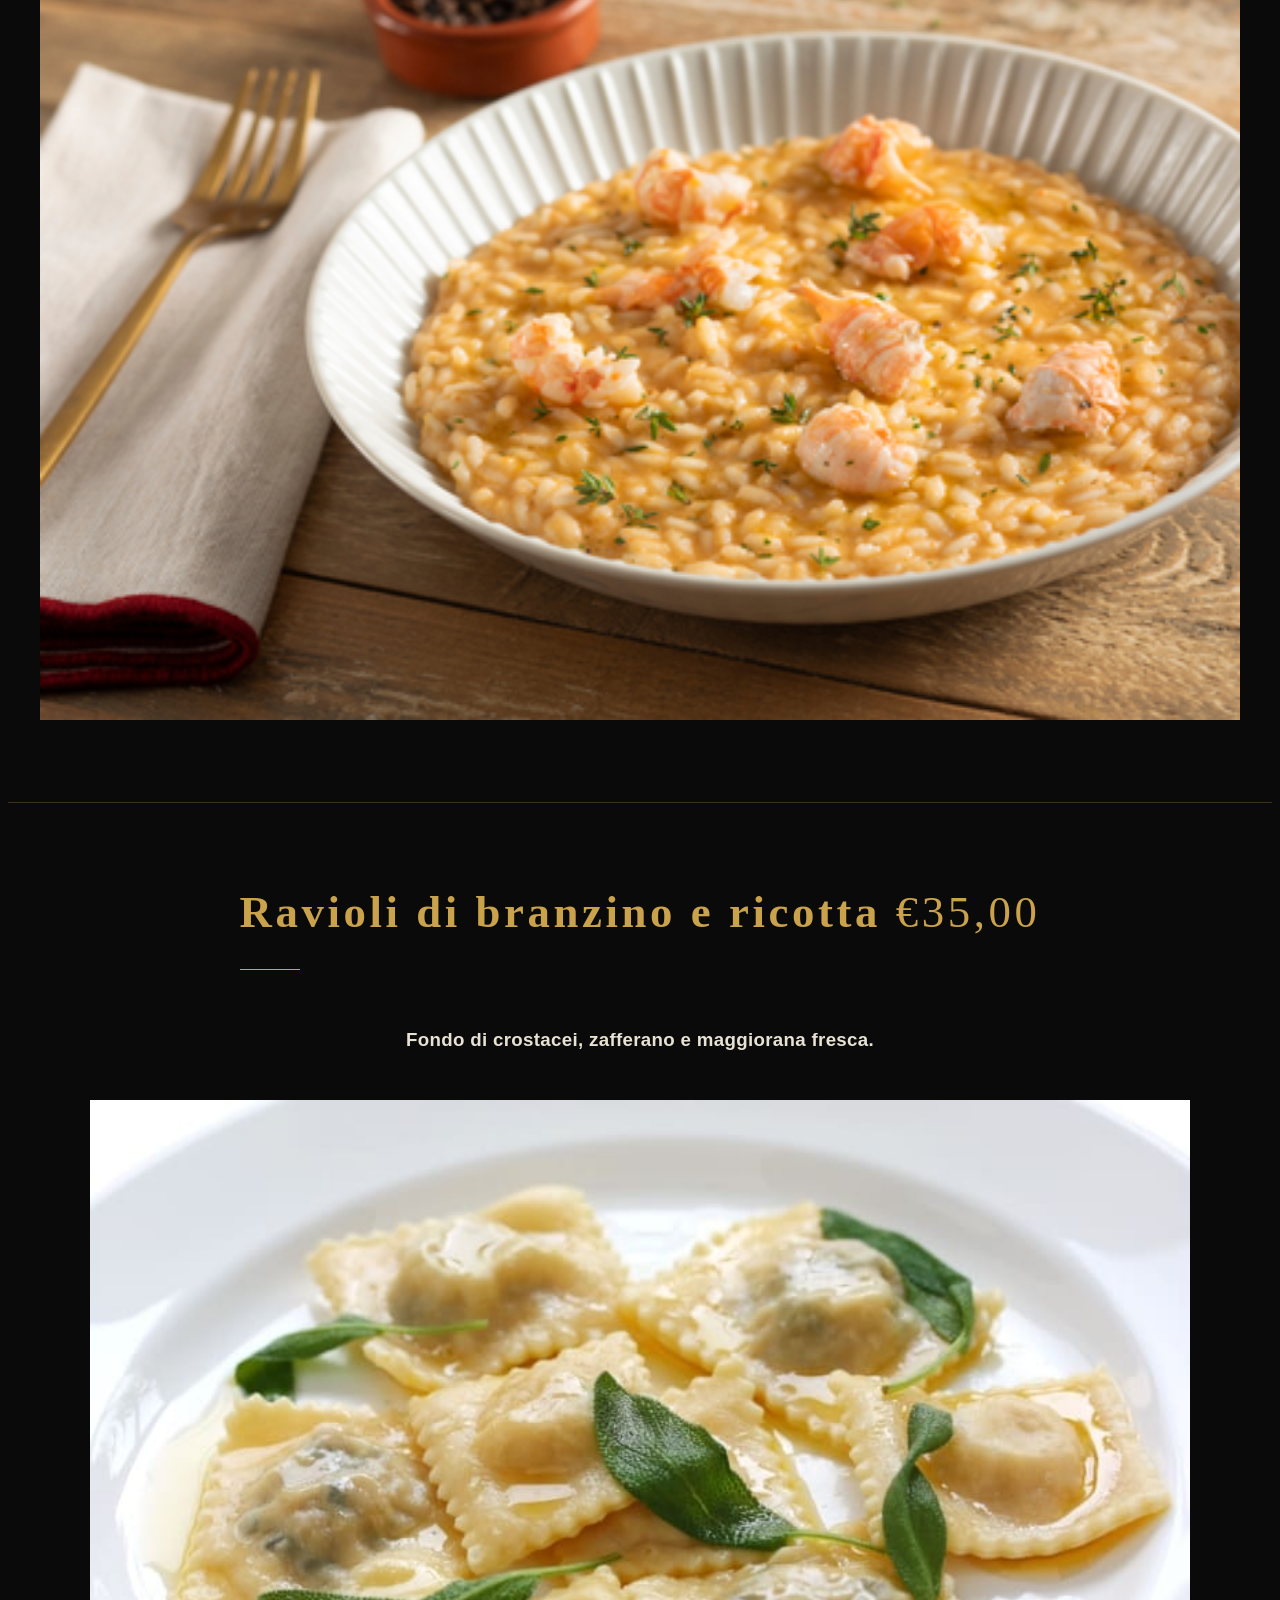
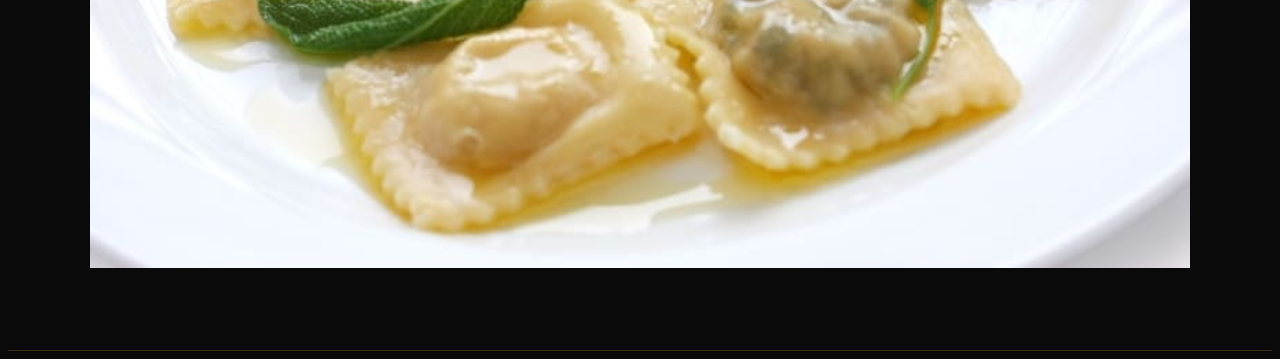
<file: Primi.html>
<!DOCTYPE html>
<html>
 <head>
  <meta charset="UTF-8">
  <meta name="viewport" content="width=device-width, initial-scale=1.0">
  <title>RISTORANTE PESCE</title>

  <link rel="stylesheet" href="CSS/style.css">
 </head>
 <body>

  <section class="hero">
    <h1><strong>Ristorante Pesce</strong></h1>
    <h3><strong>Il mare in tavola, ogni giorno.</strong></h3>
    <a href="home.html" class="btn">Home</a>
    <a href="antipasti.html" class="btn">Antipasti</a>
    <a href="primi.html" class="btn">Primi</a>
    <a href="secondi.html" class="btn">Secondi</a>
    <a href="bevande.html" class="btn">Bevande</a>
  </section>

  <main>
    <div id="Primi" class="tm-tab-content">
      <div class="tm-list">

        <h1><strong>Primi</strong></h1>

        <div class="tm-list-item">
          <div class="tm-black-gb tm-list-item-text">
            <h2 class="tm-list-item-name"><strong>Spaghetti alle vongole</strong> <span class="tm-list-item-price">€20,00</span></h2>
            <h3 class="tm-list-item-description"><strong>Spaghetti, pomodori freschi, vongole del Mediterraneo, aglio, prezzemolo, peperoncino rosso.</strong></h3>
          </div>
          <img src="IMG/Spaghetti-alle-vongole-e-pomodorini-Ricetta-Spaghetti-con-vongole-e-pomodorini.png" style="margin-bottom: 50px;" height="768" width="800" alt="Image" class="tm-list-IMG">
        </div>

        <div class="tm-list-item">
          <div class="tm-black-gb tm-list-item-text">
            <h2 class="tm-list-item-name"><strong>Tagliolini al nero di seppia con gamberi rossi di Mazara crudi</strong> <span class="tm-list-item-price">€25,00</span></h2>
            <h3 class="tm-list-item-description"><strong>Tagliolini al nero di seppia, gamberi rossi di Mazara del Vallo, nero di seppia, aglio.</strong></h3>
          </div>
          <img src="IMG/IMG_8600.png" style="margin-bottom: 50px;" height="768" width="750" alt="Image" class="tm-list-IMG">
        </div>

        <div class="tm-list-item">
          <div class="tm-black-gb tm-list-item-text">
            <h2 class="tm-list-item-name"><strong>Risotto Carnaroli con scampi e Franciacorta</strong> <span class="tm-list-item-price">€30,00</span></h2>
            <h3 class="tm-list-item-description"><strong>Risotto, scampi freschi, Franciacorta, burro di montagna.</strong></h3>
          </div>
          <img src="IMG/Risotto-alla-crema-di-scampi_450x30.png" style="margin-bottom: 50px;" height="768" width="1200" alt="Image" class="tm-list-IMG">
        </div>

        <div class="tm-list-item">
          <div class="tm-black-gb tm-list-item-text">
            <h2 class="tm-list-item-name"><strong>Ravioli di branzino e ricotta</strong> <span class="tm-list-item-price">€35,00</span></h2>
            <h3 class="tm-list-item-description"><strong>Fondo di crostacei, zafferano e maggiorana fresca.</strong></h3>
          </div>
          <img src="IMG/ravioli-branzino-e-ricotta.jpg" style="margin-bottom: 50px;" height="768" width="1100" alt="Image" class="tm-list-IMG">
        </div>

      </div>
    </div>
  </main>

 </body>
</html>
</file>
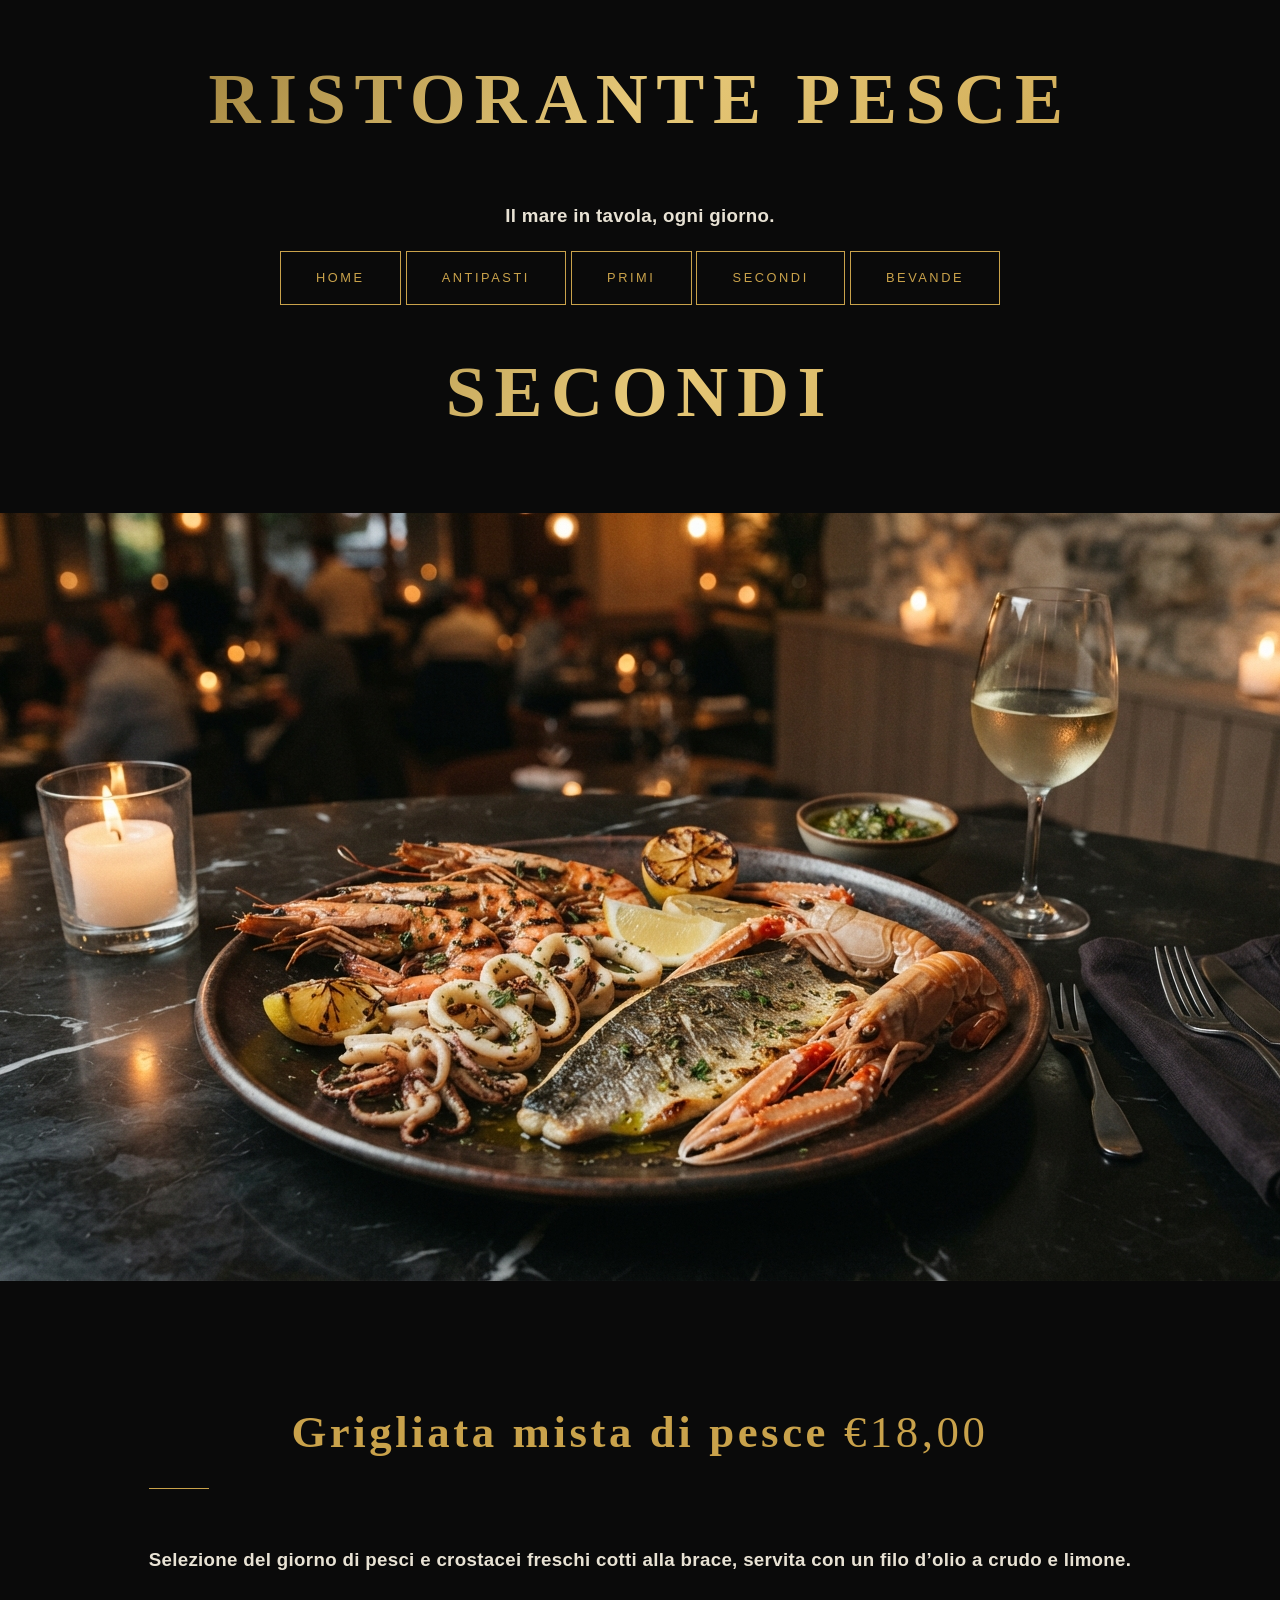
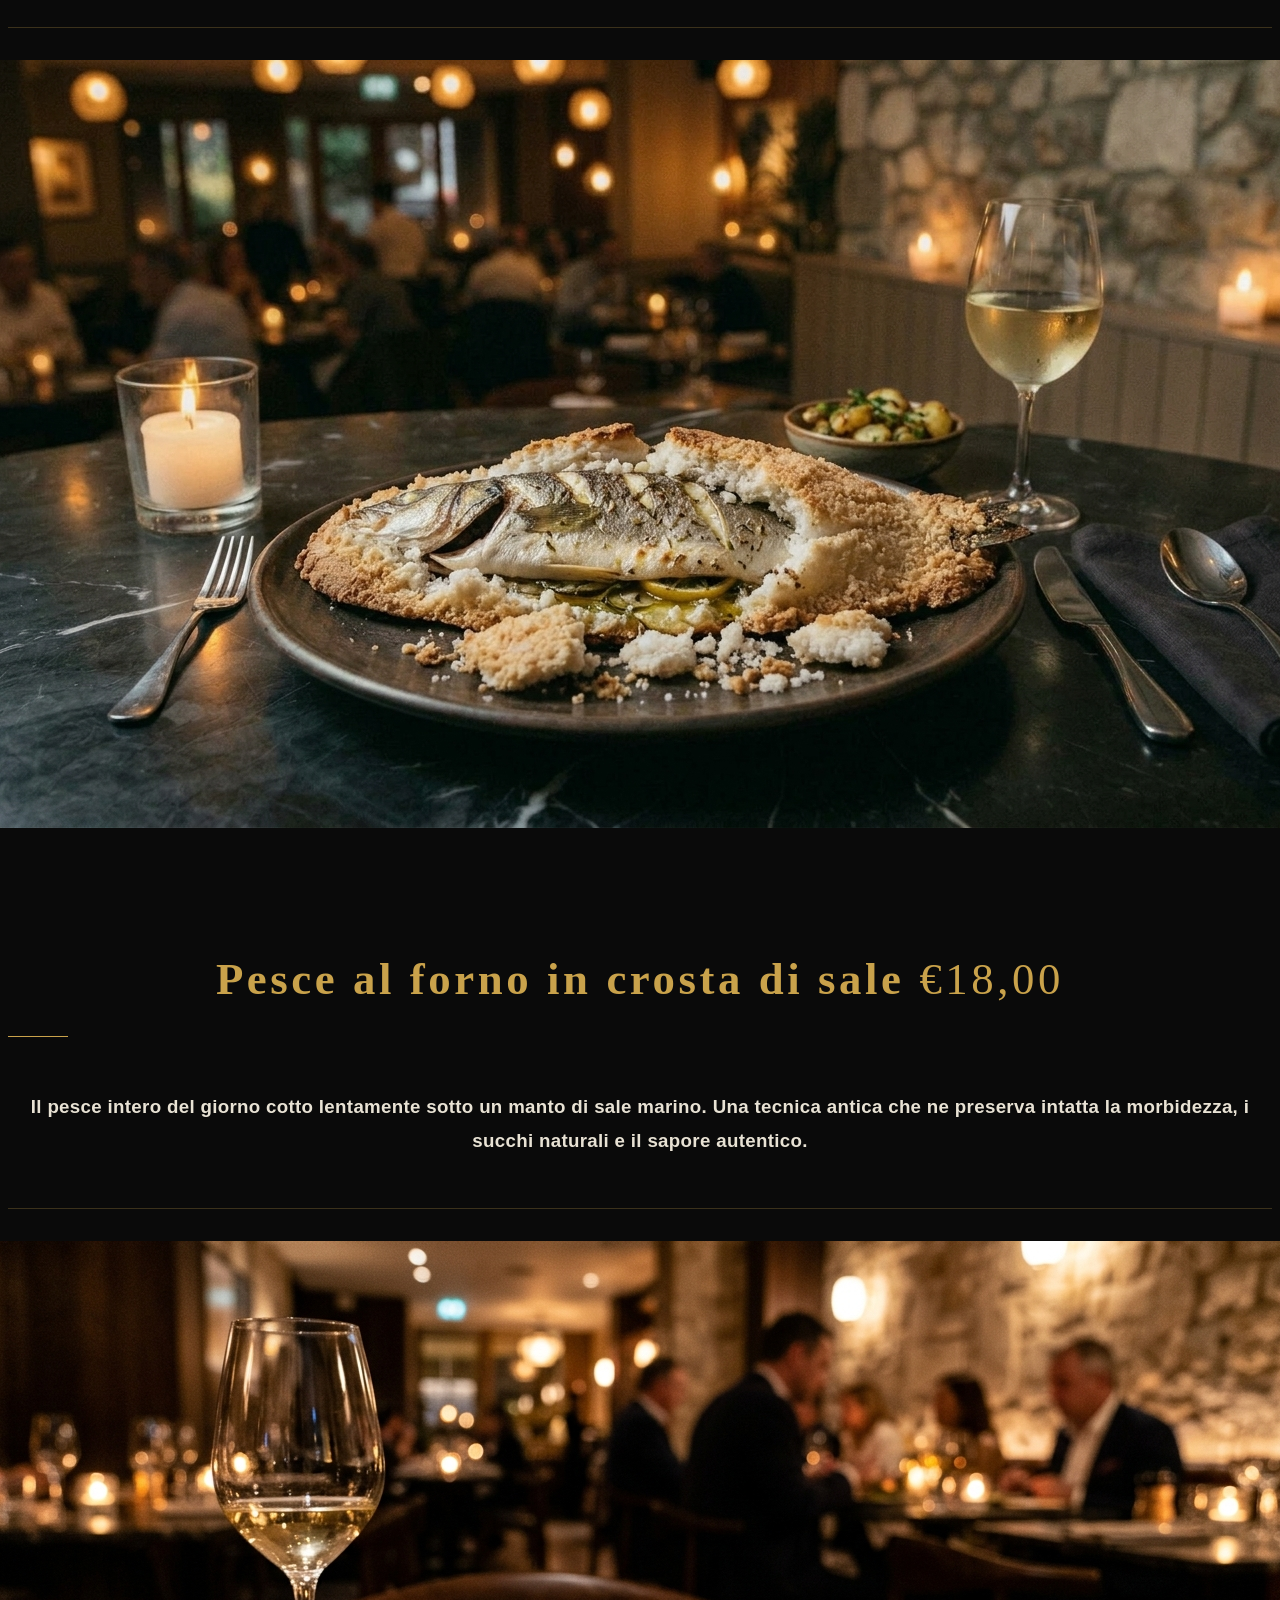
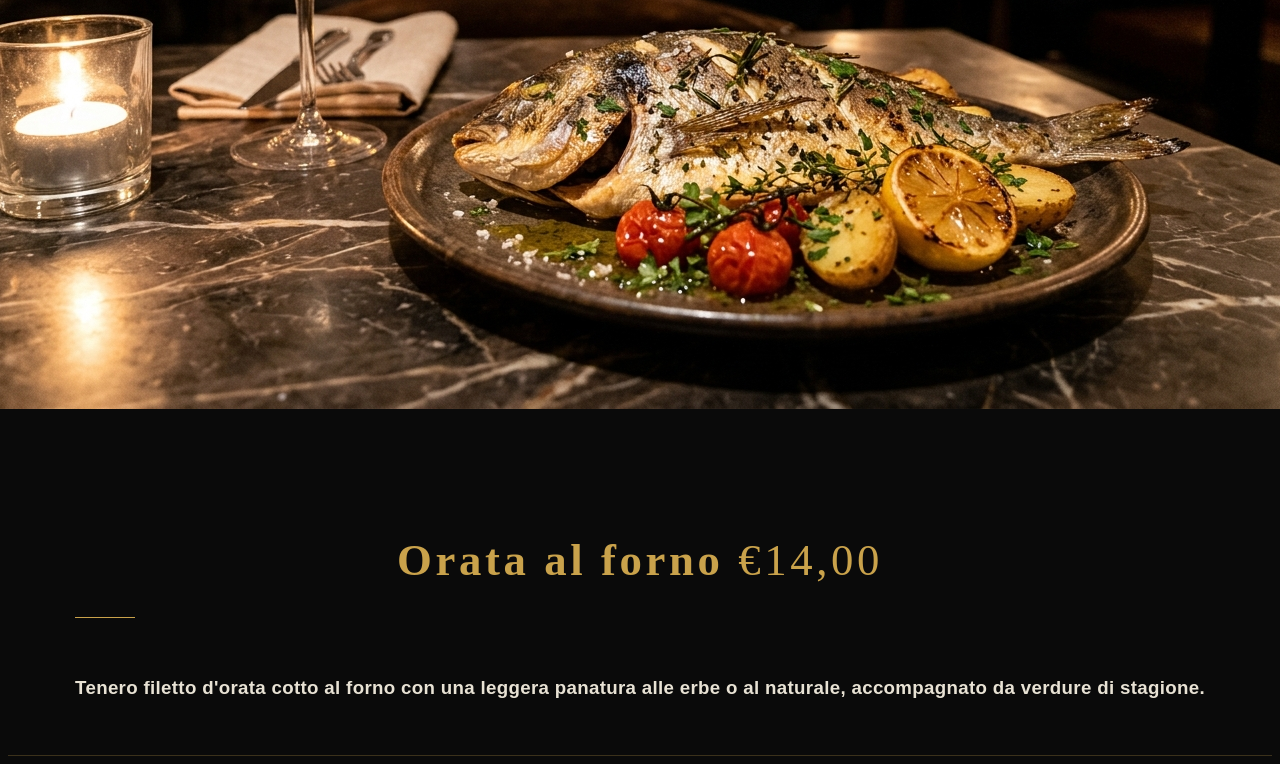
<file: Secondi.html>
<!DOCTYPE html>
<html>
 <head>
  <meta charset="UTF-8">
  <meta name="viewport" content="width=device-width, initial-scale=1.0">
  <title>RISTORANTE PESCE</title>

  <link rel="stylesheet" href="CSS/style.css">
 </head>
 <body>

  <section class="hero">
    <h1><strong>Ristorante Pesce</strong></h1>
    <h3><strong>Il mare in tavola, ogni giorno.</strong></h3>
    <a href="home.html" class="btn">Home</a>
    <a href="antipasti.html" class="btn">Antipasti</a>
    <a href="primi.html" class="btn">Primi</a>
    <a href="secondi.html" class="btn">Secondi</a>
    <a href="bevande.html" class="btn">Bevande</a>
  </section>

  <main>
    <div id="Secondi" class="tm-tab-content">
      <div class="tm-list">

        <h1><strong>Secondi</strong></h1>

        <div class="tm-list-item">
          <img src="IMG\GrigliataPesce.jpg" style="margin-bottom: 50px;" alt="Image" class="tm-list-IMG">
          <div class="tm-black-bg tm-list-item-text">
            <h2 class="tm-list-item-name"><strong>Grigliata mista di pesce</strong> <span class="tm-list-item-price">€18,00</span></h2>
            <h3 class="tm-list-item-description"><strong>Selezione del giorno di pesci e crostacei freschi cotti alla brace, servita con un filo d’olio a crudo e limone.</strong></h3>
          </div>
        </div>

        <div class="tm-list-item">
          <img src="IMG\PesceCrostaDiSale.jpg" style="margin-bottom: 50px;" alt="Image" class="tm-list-IMG">
          <div class="tm-black-bg tm-list-item-text">
            <h2 class="tm-list-item-name"><strong>Pesce al forno in crosta di sale</strong> <span class="tm-list-item-price">€18,00</span></h2>
            <h3 class="tm-list-item-description"><strong>Il pesce intero del giorno cotto lentamente sotto un manto di sale marino. Una tecnica antica che ne preserva intatta la morbidezza, i succhi naturali e il sapore autentico.</strong></h3>
          </div>
        </div>

        <div class="tm-list-item">
          <img src="IMG\OrataAlForno.jpg" style="margin-bottom: 50px;" alt="Image" class="tm-list-IMG">
          <div class="tm-black-bg tm-list-item-text">
            <h2 class="tm-list-item-name"><strong>Orata al forno</strong> <span class="tm-list-item-price">€14,00</span></h2>
            <h3 class="tm-list-item-description"><strong>Tenero filetto d'orata cotto al forno con una leggera panatura alle erbe o al naturale, accompagnato da verdure di stagione.</strong></h3>
          </div>
        </div>

      </div>
    </div>
  </main>

 </body>
</html>
</file>
<file: CSS/style.css>
:root {
  --nero: #0a0a0a;
  --nero-soft: #141414;
  --oro: #c9a24b;
  --oro-chiaro: #e6c878;
  --oro-scuro: #8a6d2b;
  --testo: #e8e2d4;
  --testo-tenue: #a39c8b;

  --font-titoli: 'Cormorant Garamond', Georgia, serif;
  --font-testo: 'Montserrat', Arial, sans-serif;
}

body {
  background-color: var(--nero);
  color: var(--testo);
  font-family: var(--font-testo);
  font-weight: 300;
  line-height: 1.8;
  letter-spacing: 0.02em;
}

h1, h2 {
  font-family: var(--font-titoli);
  font-weight: 400;
  color: var(--oro);
  text-align: center;
}

h1 {
  font-size: clamp(2.5rem, 6vw, 4.5rem);
  letter-spacing: 0.12em;
  text-transform: uppercase;
  line-height: 1.1;
  /* effetto oro sfumato */
  background: linear-gradient(135deg, var(--oro-scuro), var(--oro-chiaro), var(--oro));
  -webkit-background-clip: text;
  background-clip: text;
  -webkit-text-fill-color: transparent;
}

h2 {
  font-size: clamp(1.8rem, 4vw, 2.8rem);
  letter-spacing: 0.08em;
  position: relative;
  padding-bottom: 1rem;
}

/* sottile linea dorata sotto gli h2 */
h2::after {
  content: '';
  display: block;
  width: 60px;
  height: 1px;
  background: var(--oro);
  margin-top: 1rem;
}

a {
  color: var(--oro);
  text-decoration: none;
  transition: color 0.3s ease;
}

a:hover {
  color: var(--oro-chiaro);
}

/* sezioni alternate per dare profondità */
section:nth-child(even) {
  background-color: var(--nero-soft);
}

/* bottone di esempio */
.btn {
  display: inline-block;
  padding: 0.9rem 2.2rem;
  border: 1px solid var(--oro);
  color: var(--oro);
  text-transform: uppercase;
  letter-spacing: 0.2em;
  font-size: 0.8rem;
  transition: all 0.3s ease;
}

.btn:hover {
  background: var(--oro);
  color: var(--nero);
}

.hero {
  text-align: center;
}

.tm-list-item {
  display: flex;
  flex-direction: column;   /* foto sopra, testo sotto */
  align-items: center;      /* centra la foto */
  text-align: center;
  gap: 1.5rem;
  padding: 2rem 0;
  border-bottom: 1px solid rgba(201, 162, 75, 0.25);
}

.chi-siamo {
  max-width: 700px;
  margin: 0 auto;
  padding: 4rem 1.5rem;
  text-align: center;
}

.chi-siamo h2::after {
  margin-left: auto;
  margin-right: auto;   /* centra la lineetta dorata sotto il titolo */
}

.chi-siamo p {
  margin-bottom: 1.5rem;
}

.chi-siamo .firma {
  font-family: var(--font-titoli);
  font-size: 1.6rem;
  font-style: italic;
  color: var(--oro);
}
</file>
